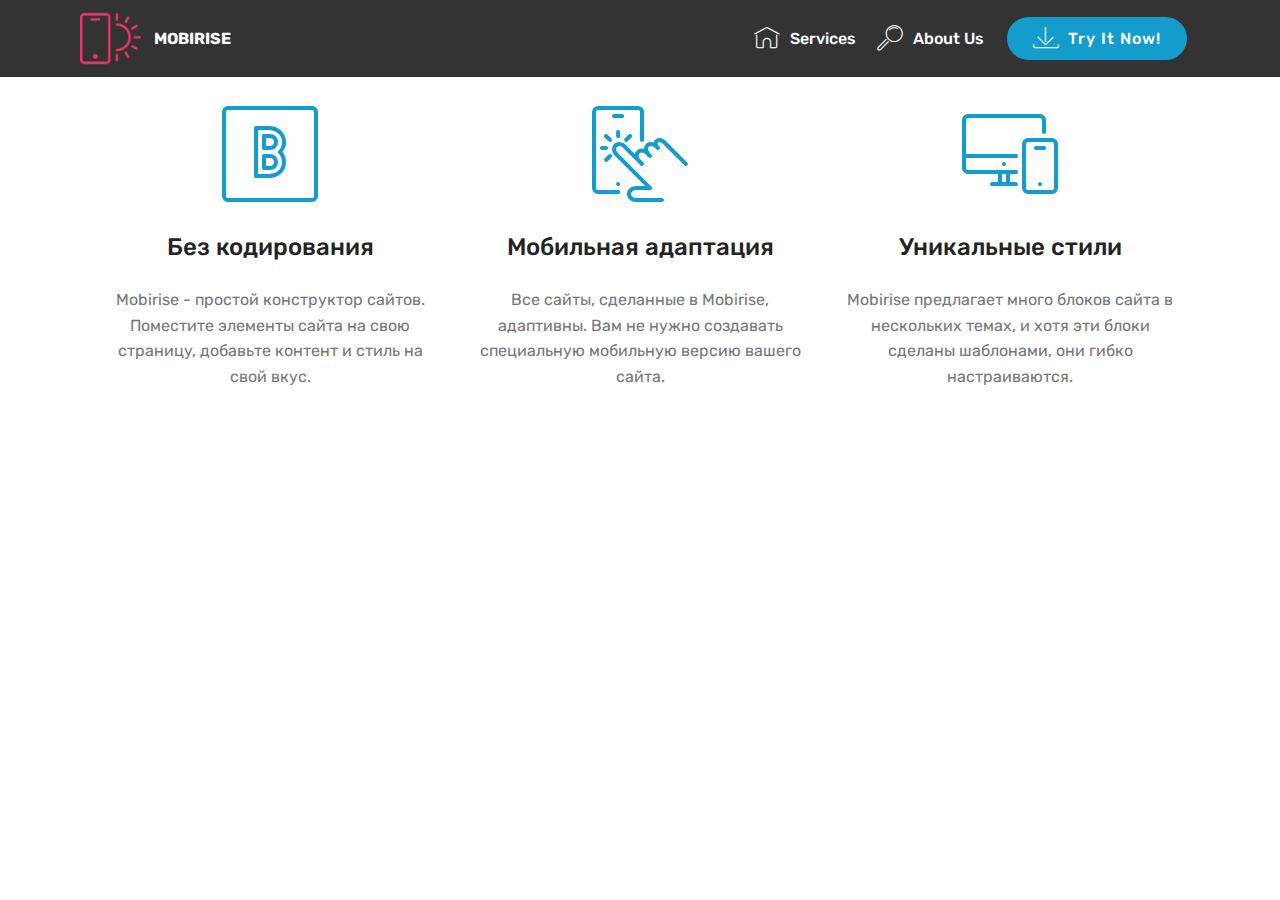
<file: page1.html>
<!DOCTYPE html>
<html  >
<head>
  <!-- Site made with Mobirise Website Builder v4.12.3, https://mobirise.com -->
  <meta charset="UTF-8">
  <meta http-equiv="X-UA-Compatible" content="IE=edge">
  <meta name="generator" content="Mobirise v4.12.3, mobirise.com">
  <meta name="viewport" content="width=device-width, initial-scale=1, minimum-scale=1">
  <link rel="shortcut icon" href="assets/images/logo2.png" type="image/x-icon">
  <meta name="description" content="Web Page Builder Description">
  
  
  <title>Page 1</title>
  <link rel="stylesheet" href="assets/web/assets/mobirise-icons/mobirise-icons.css">
  <link rel="stylesheet" href="assets/bootstrap/css/bootstrap.min.css">
  <link rel="stylesheet" href="assets/bootstrap/css/bootstrap-grid.min.css">
  <link rel="stylesheet" href="assets/bootstrap/css/bootstrap-reboot.min.css">
  <link rel="stylesheet" href="assets/tether/tether.min.css">
  <link rel="stylesheet" href="assets/dropdown/css/style.css">
  <link rel="stylesheet" href="assets/theme/css/style.css">
  <link rel="preload" as="style" href="assets/mobirise/css/mbr-additional.css"><link rel="stylesheet" href="assets/mobirise/css/mbr-additional.css" type="text/css">
  
  
  
</head>
<body>
  <section class="menu cid-qTkzRZLJNu" once="menu" id="menu1-3">

    

    <nav class="navbar navbar-expand beta-menu navbar-dropdown align-items-center navbar-fixed-top navbar-toggleable-sm">
        <button class="navbar-toggler navbar-toggler-right" type="button" data-toggle="collapse" data-target="#navbarSupportedContent" aria-controls="navbarSupportedContent" aria-expanded="false" aria-label="Toggle navigation">
            <div class="hamburger">
                <span></span>
                <span></span>
                <span></span>
                <span></span>
            </div>
        </button>
        <div class="menu-logo">
            <div class="navbar-brand">
                <span class="navbar-logo">
                    <a href="https://mobirise.com">
                         <img src="assets/images/logo2.png" alt="Mobirise" style="height: 3.8rem;">
                    </a>
                </span>
                <span class="navbar-caption-wrap">
                    <a class="navbar-caption text-white display-4" href="https://mobirise.com">
                        MOBIRISE
                    </a>
                </span>
            </div>
        </div>
        <div class="collapse navbar-collapse" id="navbarSupportedContent">
            <ul class="navbar-nav nav-dropdown" data-app-modern-menu="true">
                <li class="nav-item">
                    <a class="nav-link link text-white display-4" href="https://mobirise.com">
                        <span class="mbri-home mbr-iconfont mbr-iconfont-btn"></span>
                        Services
                    </a>
                </li>
                <li class="nav-item">
                    <a class="nav-link link text-white display-4" href="https://mobirise.com">
                        <span class="mbri-search mbr-iconfont mbr-iconfont-btn"></span>
                        About Us
                    </a>
                </li>
            </ul>
            <div class="navbar-buttons mbr-section-btn">
                <a class="btn btn-sm btn-primary display-4" href="https://mobirise.com">
                    <span class="mbri-save mbr-iconfont mbr-iconfont-btn "></span>
                    Try It Now!
                </a>
            </div>
        </div>
    </nav>
</section>

<section class="engine"><a href="https://mobirise.info/v">free html templates</a></section><section class="features1 cid-rYWwkpeeKq" id="features1-4">
    
    

    
    <div class="container">
        <div class="media-container-row">

            <div class="card p-3 col-12 col-md-6 col-lg-4">
                <div class="card-img pb-3">
                    <span class="mbri-bootstrap mbr-iconfont"></span>
                </div>
                <div class="card-box">
                    <h4 class="card-title py-3 mbr-fonts-style display-5">
                        Без кодирования
                    </h4>
                    <p class="mbr-text mbr-fonts-style display-7">
                        Mobirise - простой конструктор сайтов. Поместите элементы сайта на свою страницу, добавьте контент и стиль на свой вкус.
                    </p>
                </div>
            </div>

            <div class="card p-3 col-12 col-md-6 col-lg-4">
                <div class="card-img pb-3">
                    <span class="mbri-touch mbr-iconfont"></span>
                </div>
                <div class="card-box">
                    <h4 class="card-title py-3 mbr-fonts-style display-5">
                        Мобильная адаптация
                    </h4>
                    <p class="mbr-text mbr-fonts-style display-7">
                        Все сайты, сделанные в Mobirise, адаптивны. Вам не нужно создавать специальную мобильную версию вашего сайта.
                    </p>
                </div>
            </div>

            <div class="card p-3 col-12 col-md-6 col-lg-4">
                <div class="card-img pb-3">
                    <span class="mbri-responsive mbr-iconfont"></span>
                </div>
                <div class="card-box">
                    <h4 class="card-title py-3 mbr-fonts-style display-5">
                        Уникальные стили
                    </h4>
                    <p class="mbr-text mbr-fonts-style display-7">
                        Mobirise предлагает много блоков сайта в нескольких темах, и хотя эти блоки сделаны шаблонами, они гибко настраиваются.
                    </p>
                </div>
            </div>

            

        </div>

    </div>

</section>


  <script src="assets/web/assets/jquery/jquery.min.js"></script>
  <script src="assets/popper/popper.min.js"></script>
  <script src="assets/bootstrap/js/bootstrap.min.js"></script>
  <script src="assets/tether/tether.min.js"></script>
  <script src="assets/smoothscroll/smooth-scroll.js"></script>
  <script src="assets/dropdown/js/nav-dropdown.js"></script>
  <script src="assets/dropdown/js/navbar-dropdown.js"></script>
  <script src="assets/touchswipe/jquery.touch-swipe.min.js"></script>
  <script src="assets/theme/js/script.js"></script>
  
  
</body>
</html>
</file>
<file: assets/web/assets/mobirise-icons/mobirise-icons.css>
@font-face {
  font-family: 'MobiriseIcons';
  src:  url('mobirise-icons.eot?spat4u');
  src:  url('mobirise-icons.eot?spat4u#iefix') format('embedded-opentype'),
    url('mobirise-icons.ttf?spat4u') format('truetype'),
    url('mobirise-icons.woff?spat4u') format('woff'),
    url('mobirise-icons.svg?spat4u#MobiriseIcons') format('svg');
  font-weight: normal;
  font-style: normal;
  font-display: swap;
}

[class^="mbri-"], [class*=" mbri-"] {
  /* use !important to prevent issues with browser extensions that change fonts */
  font-family: MobiriseIcons !important;
  speak: none;
  font-style: normal;
  font-weight: normal;
  font-variant: normal;
  text-transform: none;
  line-height: 1;

  /* Better Font Rendering =========== */
  -webkit-font-smoothing: antialiased;
  -moz-osx-font-smoothing: grayscale;
}

.mbri-add-submenu:before {
  content: "\e900";
}
.mbri-alert:before {
  content: "\e901";
}
.mbri-align-center:before {
  content: "\e902";
}
.mbri-align-justify:before {
  content: "\e903";
}
.mbri-align-left:before {
  content: "\e904";
}
.mbri-align-right:before {
  content: "\e905";
}
.mbri-android:before {
  content: "\e906";
}
.mbri-apple:before {
  content: "\e907";
}
.mbri-arrow-down:before {
  content: "\e908";
}
.mbri-arrow-next:before {
  content: "\e909";
}
.mbri-arrow-prev:before {
  content: "\e90a";
}
.mbri-arrow-up:before {
  content: "\e90b";
}
.mbri-bold:before {
  content: "\e90c";
}
.mbri-bookmark:before {
  content: "\e90d";
}
.mbri-bootstrap:before {
  content: "\e90e";
}
.mbri-briefcase:before {
  content: "\e90f";
}
.mbri-browse:before {
  content: "\e910";
}
.mbri-bulleted-list:before {
  content: "\e911";
}
.mbri-calendar:before {
  content: "\e912";
}
.mbri-camera:before {
  content: "\e913";
}
.mbri-cart-add:before {
  content: "\e914";
}
.mbri-cart-full:before {
  content: "\e915";
}
.mbri-cash:before {
  content: "\e916";
}
.mbri-change-style:before {
  content: "\e917";
}
.mbri-chat:before {
  content: "\e918";
}
.mbri-clock:before {
  content: "\e919";
}
.mbri-close:before {
  content: "\e91a";
}
.mbri-cloud:before {
  content: "\e91b";
}
.mbri-code:before {
  content: "\e91c";
}
.mbri-contact-form:before {
  content: "\e91d";
}
.mbri-credit-card:before {
  content: "\e91e";
}
.mbri-cursor-click:before {
  content: "\e91f";
}
.mbri-cust-feedback:before {
  content: "\e920";
}
.mbri-database:before {
  content: "\e921";
}
.mbri-delivery:before {
  content: "\e922";
}
.mbri-desktop:before {
  content: "\e923";
}
.mbri-devices:before {
  content: "\e924";
}
.mbri-down:before {
  content: "\e925";
}
.mbri-download:before {
  content: "\e989";
}
.mbri-drag-n-drop:before {
  content: "\e927";
}
.mbri-drag-n-drop2:before {
  content: "\e928";
}
.mbri-edit:before {
  content: "\e929";
}
.mbri-edit2:before {
  content: "\e92a";
}
.mbri-error:before {
  content: "\e92b";
}
.mbri-extension:before {
  content: "\e92c";
}
.mbri-features:before {
  content: "\e92d";
}
.mbri-file:before {
  content: "\e92e";
}
.mbri-flag:before {
  content: "\e92f";
}
.mbri-folder:before {
  content: "\e930";
}
.mbri-gift:before {
  content: "\e931";
}
.mbri-github:before {
  content: "\e932";
}
.mbri-globe:before {
  content: "\e933";
}
.mbri-globe-2:before {
  content: "\e934";
}
.mbri-growing-chart:before {
  content: "\e935";
}
.mbri-hearth:before {
  content: "\e936";
}
.mbri-help:before {
  content: "\e937";
}
.mbri-home:before {
  content: "\e938";
}
.mbri-hot-cup:before {
  content: "\e939";
}
.mbri-idea:before {
  content: "\e93a";
}
.mbri-image-gallery:before {
  content: "\e93b";
}
.mbri-image-slider:before {
  content: "\e93c";
}
.mbri-info:before {
  content: "\e93d";
}
.mbri-italic:before {
  content: "\e93e";
}
.mbri-key:before {
  content: "\e93f";
}
.mbri-laptop:before {
  content: "\e940";
}
.mbri-layers:before {
  content: "\e941";
}
.mbri-left-right:before {
  content: "\e942";
}
.mbri-left:before {
  content: "\e943";
}
.mbri-letter:before {
  content: "\e944";
}
.mbri-like:before {
  content: "\e945";
}
.mbri-link:before {
  content: "\e946";
}
.mbri-lock:before {
  content: "\e947";
}
.mbri-login:before {
  content: "\e948";
}
.mbri-logout:before {
  content: "\e949";
}
.mbri-magic-stick:before {
  content: "\e94a";
}
.mbri-map-pin:before {
  content: "\e94b";
}
.mbri-menu:before {
  content: "\e94c";
}
.mbri-mobile:before {
  content: "\e94d";
}
.mbri-mobile2:before {
  content: "\e94e";
}
.mbri-mobirise:before {
  content: "\e94f";
}
.mbri-more-horizontal:before {
  content: "\e950";
}
.mbri-more-vertical:before {
  content: "\e951";
}
.mbri-music:before {
  content: "\e952";
}
.mbri-new-file:before {
  content: "\e953";
}
.mbri-numbered-list:before {
  content: "\e954";
}
.mbri-opened-folder:before {
  content: "\e955";
}
.mbri-pages:before {
  content: "\e956";
}
.mbri-paper-plane:before {
  content: "\e957";
}
.mbri-paperclip:before {
  content: "\e958";
}
.mbri-photo:before {
  content: "\e959";
}
.mbri-photos:before {
  content: "\e95a";
}
.mbri-pin:before {
  content: "\e95b";
}
.mbri-play:before {
  content: "\e95c";
}
.mbri-plus:before {
  content: "\e95d";
}
.mbri-preview:before {
  content: "\e95e";
}
.mbri-print:before {
  content: "\e95f";
}
.mbri-protect:before {
  content: "\e960";
}
.mbri-question:before {
  content: "\e961";
}
.mbri-quote-left:before {
  content: "\e962";
}
.mbri-quote-right:before {
  content: "\e963";
}
.mbri-refresh:before {
  content: "\e964";
}
.mbri-responsive:before {
  content: "\e965";
}
.mbri-right:before {
  content: "\e966";
}
.mbri-rocket:before {
  content: "\e967";
}
.mbri-sad-face:before {
  content: "\e968";
}
.mbri-sale:before {
  content: "\e969";
}
.mbri-save:before {
  content: "\e96a";
}
.mbri-search:before {
  content: "\e96b";
}
.mbri-setting:before {
  content: "\e96c";
}
.mbri-setting2:before {
  content: "\e96d";
}
.mbri-setting3:before {
  content: "\e96e";
}
.mbri-share:before {
  content: "\e96f";
}
.mbri-shopping-bag:before {
  content: "\e970";
}
.mbri-shopping-basket:before {
  content: "\e971";
}
.mbri-shopping-cart:before {
  content: "\e972";
}
.mbri-sites:before {
  content: "\e973";
}
.mbri-smile-face:before {
  content: "\e974";
}
.mbri-speed:before {
  content: "\e975";
}
.mbri-star:before {
  content: "\e976";
}
.mbri-success:before {
  content: "\e977";
}
.mbri-sun:before {
  content: "\e978";
}
.mbri-sun2:before {
  content: "\e979";
}
.mbri-tablet:before {
  content: "\e97a";
}
.mbri-tablet-vertical:before {
  content: "\e97b";
}
.mbri-target:before {
  content: "\e97c";
}
.mbri-timer:before {
  content: "\e97d";
}
.mbri-to-ftp:before {
  content: "\e97e";
}
.mbri-to-local-drive:before {
  content: "\e97f";
}
.mbri-touch-swipe:before {
  content: "\e980";
}
.mbri-touch:before {
  content: "\e981";
}
.mbri-trash:before {
  content: "\e982";
}
.mbri-underline:before {
  content: "\e983";
}
.mbri-unlink:before {
  content: "\e984";
}
.mbri-unlock:before {
  content: "\e985";
}
.mbri-up-down:before {
  content: "\e986";
}
.mbri-up:before {
  content: "\e987";
}
.mbri-update:before {
  content: "\e988";
}
.mbri-upload:before {
 content: "\e926"; 
}
.mbri-user:before {
  content: "\e98a";
}
.mbri-user2:before {
  content: "\e98b";
}
.mbri-users:before {
  content: "\e98c";
}
.mbri-video:before {
  content: "\e98d";
}
.mbri-video-play:before {
  content: "\e98e";
}
.mbri-watch:before {
  content: "\e98f";
}
.mbri-website-theme:before {
  content: "\e990";
}
.mbri-wifi:before {
  content: "\e991";
}
.mbri-windows:before {
  content: "\e992";
}
.mbri-zoom-out:before {
  content: "\e993";
}
.mbri-redo:before {
  content: "\e994";
}
.mbri-undo:before {
  content: "\e995";
}
</file>
<file: assets/dropdown/css/style.css>
.navbar-dropdown {
  left: 0;
  padding: 0;
  position: absolute;
  right: 0;
  top: 0;
  transition: all 0.45s ease;
  z-index: 1030;
  background: #282828; }
  .navbar-dropdown .navbar-logo {
    margin-right: 0.8rem;
    transition: margin 0.3s ease-in-out;
    vertical-align: middle; }
    .navbar-dropdown .navbar-logo img {
      height: 3.125rem;
      transition: all 0.3s ease-in-out; }
    .navbar-dropdown .navbar-logo.mbr-iconfont {
      font-size: 3.125rem;
      line-height: 3.125rem; }
  .navbar-dropdown .navbar-caption {
    font-weight: 700;
    white-space: normal;
    vertical-align: -4px;
    line-height: 3.125rem !important; }
    .navbar-dropdown .navbar-caption, .navbar-dropdown .navbar-caption:hover {
      color: inherit;
      text-decoration: none; }
  .navbar-dropdown .mbr-iconfont + .navbar-caption {
    vertical-align: -1px; }
  .navbar-dropdown.navbar-fixed-top {
    position: fixed; }
  .navbar-dropdown .navbar-brand span {
    vertical-align: -4px; }
  .navbar-dropdown.bg-color.transparent {
    background: none; }
  .navbar-dropdown.navbar-short .navbar-brand {
    padding: 0.625rem 0; }
    .navbar-dropdown.navbar-short .navbar-brand span {
      vertical-align: -1px; }
  .navbar-dropdown.navbar-short .navbar-caption {
    line-height: 2.375rem !important;
    vertical-align: -2px; }
  .navbar-dropdown.navbar-short .navbar-logo {
    margin-right: 0.5rem; }
    .navbar-dropdown.navbar-short .navbar-logo img {
      height: 2.375rem; }
    .navbar-dropdown.navbar-short .navbar-logo.mbr-iconfont {
      font-size: 2.375rem;
      line-height: 2.375rem; }
  .navbar-dropdown.navbar-short .mbr-table-cell {
    height: 3.625rem; }
  .navbar-dropdown .navbar-close {
    left: 0.6875rem;
    position: fixed;
    top: 0.75rem;
    z-index: 1000; }
  .navbar-dropdown .hamburger-icon {
    content: "";
    display: inline-block;
    vertical-align: middle;
    width: 16px;
    -webkit-box-shadow: 0 -6px 0 1px #282828,0 0 0 1px #282828,0 6px 0 1px #282828;
    -moz-box-shadow: 0 -6px 0 1px #282828,0 0 0 1px #282828,0 6px 0 1px #282828;
    box-shadow: 0 -6px 0 1px #282828,0 0 0 1px #282828,0 6px 0 1px #282828; }

.dropdown-menu .dropdown-toggle[data-toggle="dropdown-submenu"]::after {
  border-bottom: 0.35em solid transparent;
  border-left: 0.35em solid;
  border-right: 0;
  border-top: 0.35em solid transparent;
  margin-left: 0.3rem; }

.dropdown-menu .dropdown-item:focus {
  outline: 0; }

.nav-dropdown {
  font-size: 0.75rem;
  font-weight: 500;
  height: auto !important; }
  .nav-dropdown .nav-btn {
    padding-left: 1rem; }
  .nav-dropdown .link {
    margin: .667em 1.667em;
    font-weight: 500;
    padding: 0;
    transition: color .2s ease-in-out; }
    .nav-dropdown .link.dropdown-toggle {
      margin-right: 2.583em; }
      .nav-dropdown .link.dropdown-toggle::after {
        margin-left: .25rem;
        border-top: 0.35em solid;
        border-right: 0.35em solid transparent;
        border-left: 0.35em solid transparent;
        border-bottom: 0; }
      .nav-dropdown .link.dropdown-toggle[aria-expanded="true"] {
        margin: 0;
        padding: 0.667em 3.263em  0.667em 1.667em; }
  .nav-dropdown .link::after,
  .nav-dropdown .dropdown-item::after {
    color: inherit; }
  .nav-dropdown .btn {
    font-size: 0.75rem;
    font-weight: 700;
    letter-spacing: 0;
    margin-bottom: 0;
    padding-left: 1.25rem;
    padding-right: 1.25rem; }
  .nav-dropdown .dropdown-menu {
    border-radius: 0;
    border: 0;
    left: 0;
    margin: 0;
    padding-bottom: 1.25rem;
    padding-top: 1.25rem;
    position: relative; }
  .nav-dropdown .dropdown-submenu {
    margin-left: 0.125rem;
    top: 0; }
  .nav-dropdown .dropdown-item {
    font-weight: 500;
    line-height: 2;
    padding: 0.3846em 4.615em 0.3846em 1.5385em;
    position: relative;
    transition: color .2s ease-in-out, background-color .2s ease-in-out; }
    .nav-dropdown .dropdown-item::after {
      margin-top: -0.3077em;
      position: absolute;
      right: 1.1538em;
      top: 50%; }
    .nav-dropdown .dropdown-item:focus, .nav-dropdown .dropdown-item:hover {
      background: none; }

@media (max-width: 767px) {
  .nav-dropdown.navbar-toggleable-sm {
    bottom: 0;
    display: none;
    left: 0;
    overflow-x: hidden;
    position: fixed;
    top: 0;
    transform: translateX(-100%);
    -ms-transform: translateX(-100%);
    -webkit-transform: translateX(-100%);
    width: 18.75rem;
    z-index: 999; } }
.nav-dropdown.navbar-toggleable-xl {
  bottom: 0;
  display: none;
  left: 0;
  overflow-x: hidden;
  position: fixed;
  top: 0;
  transform: translateX(-100%);
  -ms-transform: translateX(-100%);
  -webkit-transform: translateX(-100%);
  width: 18.75rem;
  z-index: 999; }

.nav-dropdown-sm {
  display: block !important;
  overflow-x: hidden;
  overflow: auto;
  padding-top: 3.875rem; }
  .nav-dropdown-sm::after {
    content: "";
    display: block;
    height: 3rem;
    width: 100%; }
  .nav-dropdown-sm.collapse.in ~ .navbar-close {
    display: block !important; }
  .nav-dropdown-sm.collapsing, .nav-dropdown-sm.collapse.in {
    transform: translateX(0);
    -ms-transform: translateX(0);
    -webkit-transform: translateX(0);
    transition: all 0.25s ease-out;
    -webkit-transition: all 0.25s ease-out;
    background: #282828; }
  .nav-dropdown-sm.collapsing[aria-expanded="false"] {
    transform: translateX(-100%);
    -ms-transform: translateX(-100%);
    -webkit-transform: translateX(-100%); }
  .nav-dropdown-sm .nav-item {
    display: block;
    margin-left: 0 !important;
    padding-left: 0; }
  .nav-dropdown-sm .link,
  .nav-dropdown-sm .dropdown-item {
    border-top: 1px dotted rgba(255, 255, 255, 0.1);
    font-size: 0.8125rem;
    line-height: 1.6;
    margin: 0 !important;
    padding: 0.875rem 2.4rem 0.875rem 1.5625rem !important;
    position: relative;
    white-space: normal; }
    .nav-dropdown-sm .link:focus, .nav-dropdown-sm .link:hover,
    .nav-dropdown-sm .dropdown-item:focus,
    .nav-dropdown-sm .dropdown-item:hover {
      background: rgba(0, 0, 0, 0.2) !important;
      color: #c0a375; }
  .nav-dropdown-sm .nav-btn {
    position: relative;
    padding: 1.5625rem 1.5625rem 0 1.5625rem; }
    .nav-dropdown-sm .nav-btn::before {
      border-top: 1px dotted rgba(255, 255, 255, 0.1);
      content: "";
      left: 0;
      position: absolute;
      top: 0;
      width: 100%; }
    .nav-dropdown-sm .nav-btn + .nav-btn {
      padding-top: 0.625rem; }
      .nav-dropdown-sm .nav-btn + .nav-btn::before {
        display: none; }
  .nav-dropdown-sm .btn {
    padding: 0.625rem 0; }
  .nav-dropdown-sm .dropdown-toggle[data-toggle="dropdown-submenu"]::after {
    margin-left: .25rem;
    border-top: 0.35em solid;
    border-right: 0.35em solid transparent;
    border-left: 0.35em solid transparent;
    border-bottom: 0; }
  .nav-dropdown-sm .dropdown-toggle[data-toggle="dropdown-submenu"][aria-expanded="true"]::after {
    border-top: 0;
    border-right: 0.35em solid transparent;
    border-left: 0.35em solid transparent;
    border-bottom: 0.35em solid; }
  .nav-dropdown-sm .dropdown-menu {
    margin: 0;
    padding: 0;
    position: relative;
    top: 0;
    left: 0;
    width: 100%;
    border: 0;
    float: none;
    border-radius: 0;
    background: none; }
  .nav-dropdown-sm .dropdown-submenu {
    left: 100%;
    margin-left: 0.125rem;
    margin-top: -1.25rem;
    top: 0; }

.navbar-toggleable-sm .nav-dropdown .dropdown-menu {
  position: absolute; }

.navbar-toggleable-sm .nav-dropdown .dropdown-submenu {
  left: 100%;
  margin-left: 0.125rem;
  margin-top: -1.25rem;
  top: 0; }

.navbar-toggleable-sm.opened .nav-dropdown .dropdown-menu {
  position: relative; }

.navbar-toggleable-sm.opened .nav-dropdown .dropdown-submenu {
  left: 0;
  margin-left: 00rem;
  margin-top: 0rem;
  top: 0; }

.is-builder .nav-dropdown.collapsing {
  transition: none !important; }

/*# sourceMappingURL=style.css.map */
</file>
<file: assets/theme/css/style.css>
@charset "UTF-8";
/*!
 * Mobirise v4 theme (https://mobirise.com/)
 * Copyright 2017 Mobirise
 */
section {
  background-color: #eeeeee;
}

body {
  font-style: normal;
  line-height: 1.5;
}

section,
.container,
.container-fluid {
  position: relative;
  word-wrap: break-word;
}

a.mbr-iconfont:hover {
  text-decoration: none;
}

.article .lead p,
.article .lead ul,
.article .lead ol,
.article .lead pre,
.article .lead blockquote {
  margin-bottom: 0;
}

ul,
ol,
pre,
blockquote {
  margin-bottom: 2.3125rem;
}

pre {
  background: #f4f4f4;
  padding: 10px 24px;
  white-space: pre-wrap;
}

.inactive {
  -webkit-user-select: none;
  -moz-user-select: none;
  -ms-user-select: none;
  user-select: none;
  pointer-events: none;
  -webkit-user-drag: none;
  user-drag: none;
}

.mbr-section__comments .row {
  justify-content: center;
  -webkit-justify-content: center;
}

a {
  font-style: normal;
  font-weight: 400;
  cursor: pointer;
}
a, a:hover {
  text-decoration: none;
}

figure {
  margin-bottom: 0;
}

body {
  color: #232323;
}

h1,
h2,
h3,
h4,
h5,
h6,
.h1,
.h2,
.h3,
.h4,
.h5,
.h6,
.display-1,
.display-2,
.display-3,
.display-4 {
  line-height: 1;
  word-break: break-word;
  word-wrap: break-word;
}

.mbr-section-title {
  font-style: normal;
  line-height: 1.2;
}

.mbr-section-subtitle {
  line-height: 1.3;
}

.mbr-text {
  font-style: normal;
  line-height: 1.6;
}

b,
strong {
  font-weight: bold;
}

blockquote {
  padding: 10px 0 10px 20px;
  position: relative;
  border-left: 2px solid;
  border-color: #ff3366;
}

input:-webkit-autofill, input:-webkit-autofill:hover, input:-webkit-autofill:focus, input:-webkit-autofill:active {
  transition-delay: 9999s;
  transition-property: background-color, color;
}

textarea[type=hidden] {
  display: none;
}

body {
  position: relative;
}

section {
  background-position: 50% 50%;
  background-repeat: no-repeat;
  background-size: cover;
}
section .mbr-background-video,
section .mbr-background-video-preview {
  position: absolute;
  bottom: 0;
  left: 0;
  right: 0;
  top: 0;
}

.hidden {
  visibility: hidden;
}

.mbr-z-index20 {
  z-index: 20;
}

/*! Base colors */
.mbr-white {
  color: #ffffff;
}

.mbr-black {
  color: #000000;
}

.mbr-bg-white {
  background-color: #ffffff;
}

.mbr-bg-black {
  background-color: #000000;
}

/*! Text-aligns */
.align-left {
  text-align: left;
}

.align-center {
  text-align: center;
}

.align-right {
  text-align: right;
}

@media (max-width: 767px) {
  .align-left,
.align-center,
.align-right,
.mbr-section-btn,
.mbr-section-title {
    text-align: center;
  }
}
/*! Font-weight  */
.mbr-light {
  font-weight: 300;
}

.mbr-regular {
  font-weight: 400;
}

.mbr-semibold {
  font-weight: 500;
}

.mbr-bold {
  font-weight: 700;
}

/*! Media  */
.media-size-item {
  -webkit-flex: 1 1 auto;
  -moz-flex: 1 1 auto;
  -ms-flex: 1 1 auto;
  -o-flex: 1 1 auto;
  flex: 1 1 auto;
}

.media-content {
  -webkit-flex-basis: 100%;
  flex-basis: 100%;
}

.media-container-row {
  display: -ms-flexbox;
  display: -webkit-flex;
  display: flex;
  -webkit-flex-direction: row;
  -ms-flex-direction: row;
  flex-direction: row;
  -webkit-flex-wrap: wrap;
  -ms-flex-wrap: wrap;
  flex-wrap: wrap;
  -webkit-justify-content: center;
  -ms-flex-pack: center;
  justify-content: center;
  -webkit-align-content: center;
  -ms-flex-line-pack: center;
  align-content: center;
  -webkit-align-items: start;
  -ms-flex-align: start;
  align-items: start;
}
.media-container-row .media-size-item {
  width: 400px;
}

.media-container-column {
  display: -ms-flexbox;
  display: -webkit-flex;
  display: flex;
  -webkit-flex-direction: column;
  -ms-flex-direction: column;
  flex-direction: column;
  -webkit-flex-wrap: wrap;
  -ms-flex-wrap: wrap;
  flex-wrap: wrap;
  -webkit-justify-content: center;
  -ms-flex-pack: center;
  justify-content: center;
  -webkit-align-content: center;
  -ms-flex-line-pack: center;
  align-content: center;
  -webkit-align-items: stretch;
  -ms-flex-align: stretch;
  align-items: stretch;
}
.media-container-column > * {
  width: 100%;
}

@media (min-width: 992px) {
  .media-container-row {
    -webkit-flex-wrap: nowrap;
    -ms-flex-wrap: nowrap;
    flex-wrap: nowrap;
  }
}
figure {
  overflow: hidden;
}

figure[mbr-media-size] {
  transition: width 0.1s;
}

.mbr-figure img,
.mbr-figure iframe {
  display: block;
  width: 100%;
}

.card {
  background-color: transparent;
  border: none;
}

.card-box {
  width: 100%;
}

.card-img {
  text-align: center;
  flex-shrink: 0;
  -webkit-flex-shrink: 0;
}

.media {
  max-width: 100%;
  margin: 0 auto;
}

.mbr-figure {
  -ms-flex-item-align: center;
  -ms-grid-row-align: center;
  -webkit-align-self: center;
  align-self: center;
}

.media-container > div {
  max-width: 100%;
}

.mbr-figure img,
.card-img img {
  width: 100%;
}

@media (max-width: 991px) {
  .media-size-item {
    width: auto !important;
  }

  .media {
    width: auto;
  }

  .mbr-figure {
    width: 100% !important;
  }
}
/*! Buttons */
.btn {
  font-weight: 500;
  border-width: 2px;
  font-style: normal;
  letter-spacing: 1px;
  margin: 0.4rem 0.8rem;
  white-space: normal;
  -webkit-transition: all 0.3s ease-in-out;
  -moz-transition: all 0.3s ease-in-out;
  transition: all 0.3s ease-in-out;
  display: inline-flex;
  align-items: center;
  justify-content: center;
  word-break: break-word;
  -webkit-align-items: center;
  -webkit-justify-content: center;
  display: -webkit-inline-flex;
}

.btn-sm {
  font-weight: 500;
  letter-spacing: 1px;
  -webkit-transition: all 0.3s ease-in-out;
  -moz-transition: all 0.3s ease-in-out;
  transition: all 0.3s ease-in-out;
}

.btn-md {
  font-weight: 500;
  letter-spacing: 1px;
  margin: 0.4rem 0.8rem !important;
  -webkit-transition: all 0.3s ease-in-out;
  -moz-transition: all 0.3s ease-in-out;
  transition: all 0.3s ease-in-out;
}

.btn-lg {
  font-weight: 500;
  letter-spacing: 1px;
  margin: 0.4rem 0.8rem !important;
  -webkit-transition: all 0.3s ease-in-out;
  -moz-transition: all 0.3s ease-in-out;
  transition: all 0.3s ease-in-out;
}

.mbr-section-btn {
  margin-left: -0.25rem;
  margin-right: -0.25rem;
  font-size: 0;
}

nav .mbr-section-btn {
  margin-left: 0rem;
  margin-right: 0rem;
}

.btn-form {
  border-radius: 0;
}
.btn-form:hover {
  cursor: pointer;
}

/*! Btn icon margin */
.btn .mbr-iconfont,
.btn.btn-sm .mbr-iconfont {
  cursor: pointer;
  margin-right: 0.5rem;
}

.btn.btn-md .mbr-iconfont,
.btn.btn-md .mbr-iconfont {
  margin-right: 0.8rem;
}

.mbr-regular {
  font-weight: 400;
}

.mbr-semibold {
  font-weight: 500;
}

.mbr-bold {
  font-weight: 700;
}

[type=submit] {
  -webkit-appearance: none;
}

/*! Full-screen */
.mbr-fullscreen .mbr-overlay {
  min-height: 100vh;
}

.mbr-fullscreen {
  display: flex;
  display: -webkit-flex;
  display: -moz-flex;
  display: -ms-flex;
  display: -o-flex;
  align-items: center;
  -webkit-align-items: center;
  min-height: 100vh;
  padding-top: 3rem;
  padding-bottom: 3rem;
}

/*! Map */
.map {
  height: 25rem;
  position: relative;
}
.map iframe {
  width: 100%;
  height: 100%;
}

.mbr-overlay {
  background-color: #000;
  bottom: 0;
  left: 0;
  opacity: 0.5;
  position: absolute;
  right: 0;
  top: 0;
  z-index: 0;
  pointer-events: none;
}

/* Form */
blockquote {
  font-style: italic;
  padding: 10px 0 10px 20px;
  font-size: 1.09rem;
  position: relative;
  border-width: 3px;
}

.form-control {
  background-color: #f5f5f5;
  box-shadow: none;
  color: #565656;
  line-height: 1.43;
  min-height: 3.5em;
  padding: 1.07em 0.5em;
}
.form-control, .form-control:focus {
  border: 1px solid #e8e8e8;
}
.form-active .form-control:invalid {
  border-color: red;
}

.form-control-label {
  position: relative;
  cursor: pointer;
  margin-bottom: 0.357em;
  padding: 0;
}

.alert {
  color: #ffffff;
  border-radius: 0;
  border: 0;
  font-size: 0.875rem;
  line-height: 1.5;
  margin-bottom: 1.875rem;
  padding: 1.25rem;
  position: relative;
}
.alert.alert-form::after {
  background-color: inherit;
  bottom: -7px;
  content: "";
  display: block;
  height: 14px;
  left: 50%;
  margin-left: -7px;
  position: absolute;
  transform: rotate(45deg);
  width: 14px;
  -webkit-transform: rotate(45deg);
}

.form-asterisk {
  font-family: initial;
  position: absolute;
  top: -2px;
  font-weight: normal;
}

/*! Scroll to top arrow */
#scrollToTop a i:before {
  content: "";
  position: absolute;
  height: 40%;
  top: 25%;
  background: #fff;
  width: 2px;
  left: calc(50% - 1px);
}
#scrollToTop a i:after {
  content: "";
  position: absolute;
  display: block;
  border-top: 2px solid #fff;
  border-right: 2px solid #fff;
  width: 40%;
  height: 40%;
  left: 30%;
  bottom: 30%;
  transform: rotate(135deg);
  -webkit-transform: rotate(135deg);
}

.mbr-arrow-up {
  bottom: 25px;
  right: 90px;
  position: fixed;
  text-align: right;
  z-index: 5000;
  color: #ffffff;
  font-size: 32px;
  transform: rotate(180deg);
  -webkit-transform: rotate(180deg);
}

.mbr-arrow-up a {
  background: rgba(0, 0, 0, 0.2);
  border-radius: 3px;
  color: #fff;
  display: inline-block;
  height: 60px;
  width: 60px;
  outline-style: none !important;
  position: relative;
  text-decoration: none;
  transition: all 0.3s ease-in-out;
  cursor: pointer;
  text-align: center;
}
.mbr-arrow-up a:hover {
  background-color: rgba(0, 0, 0, 0.4);
}
.mbr-arrow-up a i {
  line-height: 60px;
}

.mbr-arrow-up-icon {
  display: block;
  color: #fff;
}

.mbr-arrow-up-icon::before {
  content: "›";
  display: inline-block;
  font-family: serif;
  font-size: 32px;
  line-height: 1;
  font-style: normal;
  position: relative;
  top: 6px;
  left: -4px;
  -webkit-transform: rotate(-90deg);
  transform: rotate(-90deg);
}

/*! Arrow Down */
.mbr-arrow {
  position: absolute;
  bottom: 45px;
  left: 50%;
  width: 60px;
  height: 60px;
  cursor: pointer;
  background-color: rgba(80, 80, 80, 0.5);
  border-radius: 50%;
  -webkit-transform: translateX(-50%);
  transform: translateX(-50%);
}
.mbr-arrow > a {
  display: inline-block;
  text-decoration: none;
  outline-style: none;
  -webkit-animation: arrowdown 1.7s ease-in-out infinite;
  animation: arrowdown 1.7s ease-in-out infinite;
}
.mbr-arrow > a > i {
  position: absolute;
  top: -2px;
  left: 15px;
  font-size: 2rem;
}

@keyframes arrowdown {
  0% {
    transform: translateY(0px);
    -webkit-transform: translateY(0px);
  }
  50% {
    transform: translateY(-5px);
    -webkit-transform: translateY(-5px);
  }
  100% {
    transform: translateY(0px);
    -webkit-transform: translateY(0px);
  }
}
@-webkit-keyframes arrowdown {
  0% {
    transform: translateY(0px);
    -webkit-transform: translateY(0px);
  }
  50% {
    transform: translateY(-5px);
    -webkit-transform: translateY(-5px);
  }
  100% {
    transform: translateY(0px);
    -webkit-transform: translateY(0px);
  }
}
@media (max-width: 500px) {
  .mbr-arrow-up {
    left: 50%;
    right: auto;
    transform: translateX(-50%) rotate(180deg);
    -webkit-transform: translateX(-50%) rotate(180deg);
  }
}
/*Gradients animation*/
@keyframes gradient-animation {
  from {
    background-position: 0% 100%;
    animation-timing-function: ease-in-out;
  }
  to {
    background-position: 100% 0%;
    animation-timing-function: ease-in-out;
  }
}
@-webkit-keyframes gradient-animation {
  from {
    background-position: 0% 100%;
    animation-timing-function: ease-in-out;
  }
  to {
    background-position: 100% 0%;
    animation-timing-function: ease-in-out;
  }
}
.bg-gradient {
  background-size: 200% 200%;
  animation: gradient-animation 5s infinite alternate;
  -webkit-animation: gradient-animation 5s infinite alternate;
}

.menu .navbar-brand {
  display: -webkit-flex;
}
.menu .navbar-brand span {
  display: flex;
  display: -webkit-flex;
}
.menu .navbar-brand .navbar-caption-wrap {
  display: -webkit-flex;
}
.menu .navbar-brand .navbar-logo img {
  display: -webkit-flex;
}
@media (min-width: 768px) and (max-width: 1023px) {
  .menu .navbar-toggleable-sm .navbar-nav {
    display: -webkit-box;
    display: -webkit-flex;
    display: -ms-flexbox;
  }
}
@media (max-width: 1023px) {
  .menu .navbar-collapse {
    max-height: 93.5vh;
  }
  .menu .navbar-collapse.show {
    overflow: auto;
  }
}
@media (min-width: 1024px) {
  .menu .navbar-nav.nav-dropdown {
    display: -webkit-flex;
  }
  .menu .navbar-toggleable-sm .navbar-collapse {
    display: -webkit-flex !important;
  }
  .menu .collapsed .navbar-collapse {
    max-height: 93.5vh;
  }
  .menu .collapsed .navbar-collapse.show {
    overflow: auto;
  }
}
@media (max-width: 767px) {
  .menu .navbar-collapse {
    max-height: 80vh;
  }
}

/* Others*/
.note-check a[data-value=Rubik] {
  font-style: normal;
}

.mbr-arrow a {
  color: #ffffff;
}

@media (max-width: 767px) {
  .mbr-arrow {
    display: none;
  }
}
.navbar {
  display: -webkit-flex;
  -webkit-flex-wrap: wrap;
  -webkit-align-items: center;
  -webkit-justify-content: space-between;
}

.navbar-collapse {
  -webkit-flex-basis: 100%;
  -webkit-flex-grow: 1;
  -webkit-align-items: center;
}

.nav-dropdown .link {
  padding: 0.667em 1.667em !important;
  margin: 0 !important;
}

.nav {
  display: -webkit-flex;
  -webkit-flex-wrap: wrap;
}

.row {
  display: -webkit-flex;
  -webkit-flex-wrap: wrap;
}

.justify-content-center {
  -webkit-justify-content: center;
}

.form-inline {
  display: -webkit-flex;
  -webkit-flex-flow: row wrap;
  -webkit-align-items: center;
}

.card-wrapper {
  -webkit-flex: 1;
}

.carousel-control {
  z-index: 10;
  display: -webkit-flex;
  -webkit-align-items: center;
  -webkit-justify-content: center;
}

.carousel-controls {
  display: -webkit-flex;
}

.media {
  display: -webkit-flex;
}

.form-group:focus {
  outline: none;
}

.jq-selectbox__select {
  padding: 1.07em 0.5em;
  position: absolute;
  top: 0;
  left: 0;
  width: 100%;
}

.jq-selectbox__dropdown {
  position: absolute;
  top: 100%;
  left: 0 !important;
  width: 100% !important;
}

.jq-selectbox__trigger-arrow {
  transform: translateY(-50%);
}

.jq-selectbox li {
  padding: 1.07em 0.5em;
}

input[type=range] {
  padding-left: 0 !important;
  padding-right: 0 !important;
}

.modal-dialog,
.modal-content {
  height: 100%;
}

.modal-dialog .carousel-inner {
  height: calc(100vh - 1.75rem);
}
@media (max-width: 575px) {
  .modal-dialog .carousel-inner {
    height: calc(100vh - 1rem);
  }
}

.carousel-item {
  text-align: center;
}

.carousel-item img {
  margin: auto;
}

.navbar-toggler {
  -webkit-align-self: flex-start;
  -ms-flex-item-align: start;
  align-self: flex-start;
  padding: 0.25rem 0.75rem;
  font-size: 1.25rem;
  line-height: 1;
  background: transparent;
  border: 1px solid transparent;
  -webkit-border-radius: 0.25rem;
  border-radius: 0.25rem;
}

.navbar-toggler:focus,
.navbar-toggler:hover {
  text-decoration: none;
}

.navbar-toggler-icon {
  display: inline-block;
  width: 1.5em;
  height: 1.5em;
  vertical-align: middle;
  content: "";
  background: no-repeat center center;
  -webkit-background-size: 100% 100%;
  -o-background-size: 100% 100%;
  background-size: 100% 100%;
}

.navbar-toggler-left {
  position: absolute;
  left: 1rem;
}

.navbar-toggler-right {
  position: absolute;
  right: 1rem;
}

@media (max-width: 575px) {
  .navbar-toggleable .navbar-nav .dropdown-menu {
    position: static;
    float: none;
  }

  .navbar-toggleable > .container {
    padding-right: 0;
    padding-left: 0;
  }
}
@media (min-width: 576px) {
  .navbar-toggleable {
    -webkit-box-orient: horizontal;
    -webkit-box-direction: normal;
    -webkit-flex-direction: row;
    -ms-flex-direction: row;
    flex-direction: row;
    -webkit-flex-wrap: nowrap;
    -ms-flex-wrap: nowrap;
    flex-wrap: nowrap;
    -webkit-box-align: center;
    -webkit-align-items: center;
    -ms-flex-align: center;
    align-items: center;
  }

  .navbar-toggleable .navbar-nav {
    -webkit-box-orient: horizontal;
    -webkit-box-direction: normal;
    -webkit-flex-direction: row;
    -ms-flex-direction: row;
    flex-direction: row;
  }

  .navbar-toggleable .navbar-nav .nav-link {
    padding-right: 0.5rem;
    padding-left: 0.5rem;
  }

  .navbar-toggleable > .container {
    display: -webkit-box;
    display: -webkit-flex;
    display: -ms-flexbox;
    display: flex;
    -webkit-flex-wrap: nowrap;
    -ms-flex-wrap: nowrap;
    flex-wrap: nowrap;
    -webkit-box-align: center;
    -webkit-align-items: center;
    -ms-flex-align: center;
    align-items: center;
  }

  .navbar-toggleable .navbar-collapse {
    display: -webkit-box !important;
    display: -webkit-flex !important;
    display: -ms-flexbox !important;
    display: flex !important;
    width: 100%;
  }

  .navbar-toggleable .navbar-toggler {
    display: none;
  }
}
@media (max-width: 767px) {
  .navbar-toggleable-sm .navbar-nav .dropdown-menu {
    position: static;
    float: none;
  }

  .navbar-toggleable-sm > .container {
    padding-right: 0;
    padding-left: 0;
  }
}
@media (min-width: 768px) {
  .navbar-toggleable-sm {
    -webkit-box-orient: horizontal;
    -webkit-box-direction: normal;
    -webkit-flex-direction: row;
    -ms-flex-direction: row;
    flex-direction: row;
    -webkit-flex-wrap: nowrap;
    -ms-flex-wrap: nowrap;
    flex-wrap: nowrap;
    -webkit-box-align: center;
    -webkit-align-items: center;
    -ms-flex-align: center;
    align-items: center;
  }

  .navbar-toggleable-sm .navbar-nav {
    -webkit-box-orient: horizontal;
    -webkit-box-direction: normal;
    -webkit-flex-direction: row;
    -ms-flex-direction: row;
    flex-direction: row;
  }

  .navbar-toggleable-sm .navbar-nav .nav-link {
    padding-right: 0.5rem;
    padding-left: 0.5rem;
  }

  .navbar-toggleable-sm > .container {
    display: -webkit-box;
    display: -webkit-flex;
    display: -ms-flexbox;
    display: flex;
    -webkit-flex-wrap: nowrap;
    -ms-flex-wrap: nowrap;
    flex-wrap: nowrap;
    -webkit-box-align: center;
    -webkit-align-items: center;
    -ms-flex-align: center;
    align-items: center;
  }

  .navbar-toggleable-sm .navbar-collapse {
    display: none;
    width: 100%;
  }

  .navbar-toggleable-sm .navbar-toggler {
    display: none;
  }
}
@media (max-width: 1023px) {
  .navbar-toggleable-md .navbar-nav .dropdown-menu {
    position: static;
    float: none;
  }

  .navbar-toggleable-md > .container {
    padding-right: 0;
    padding-left: 0;
  }
}
@media (min-width: 1024px) {
  .navbar-toggleable-md {
    -webkit-box-orient: horizontal;
    -webkit-box-direction: normal;
    -webkit-flex-direction: row;
    -ms-flex-direction: row;
    flex-direction: row;
    -webkit-flex-wrap: nowrap;
    -ms-flex-wrap: nowrap;
    flex-wrap: nowrap;
    -webkit-box-align: center;
    -webkit-align-items: center;
    -ms-flex-align: center;
    align-items: center;
  }

  .navbar-toggleable-md .navbar-nav {
    -webkit-box-orient: horizontal;
    -webkit-box-direction: normal;
    -webkit-flex-direction: row;
    -ms-flex-direction: row;
    flex-direction: row;
  }

  .navbar-toggleable-md .navbar-nav .nav-link {
    padding-right: 0.5rem;
    padding-left: 0.5rem;
  }

  .navbar-toggleable-md > .container {
    display: -webkit-box;
    display: -webkit-flex;
    display: -ms-flexbox;
    display: flex;
    -webkit-flex-wrap: nowrap;
    -ms-flex-wrap: nowrap;
    flex-wrap: nowrap;
    -webkit-box-align: center;
    -webkit-align-items: center;
    -ms-flex-align: center;
    align-items: center;
  }

  .navbar-toggleable-md .navbar-collapse {
    display: -webkit-box !important;
    display: -webkit-flex !important;
    display: -ms-flexbox !important;
    display: flex !important;
    width: 100%;
  }

  .navbar-toggleable-md .navbar-toggler {
    display: none;
  }
}
@media (max-width: 1199px) {
  .navbar-toggleable-lg .navbar-nav .dropdown-menu {
    position: static;
    float: none;
  }

  .navbar-toggleable-lg > .container {
    padding-right: 0;
    padding-left: 0;
  }
}
@media (min-width: 1200px) {
  .navbar-toggleable-lg {
    -webkit-box-orient: horizontal;
    -webkit-box-direction: normal;
    -webkit-flex-direction: row;
    -ms-flex-direction: row;
    flex-direction: row;
    -webkit-flex-wrap: nowrap;
    -ms-flex-wrap: nowrap;
    flex-wrap: nowrap;
    -webkit-box-align: center;
    -webkit-align-items: center;
    -ms-flex-align: center;
    align-items: center;
  }

  .navbar-toggleable-lg .navbar-nav {
    -webkit-box-orient: horizontal;
    -webkit-box-direction: normal;
    -webkit-flex-direction: row;
    -ms-flex-direction: row;
    flex-direction: row;
  }

  .navbar-toggleable-lg .navbar-nav .nav-link {
    padding-right: 0.5rem;
    padding-left: 0.5rem;
  }

  .navbar-toggleable-lg > .container {
    display: -webkit-box;
    display: -webkit-flex;
    display: -ms-flexbox;
    display: flex;
    -webkit-flex-wrap: nowrap;
    -ms-flex-wrap: nowrap;
    flex-wrap: nowrap;
    -webkit-box-align: center;
    -webkit-align-items: center;
    -ms-flex-align: center;
    align-items: center;
  }

  .navbar-toggleable-lg .navbar-collapse {
    display: -webkit-box !important;
    display: -webkit-flex !important;
    display: -ms-flexbox !important;
    display: flex !important;
    width: 100%;
  }

  .navbar-toggleable-lg .navbar-toggler {
    display: none;
  }
}
.navbar-toggleable-xl {
  -webkit-box-orient: horizontal;
  -webkit-box-direction: normal;
  -webkit-flex-direction: row;
  -ms-flex-direction: row;
  flex-direction: row;
  -webkit-flex-wrap: nowrap;
  -ms-flex-wrap: nowrap;
  flex-wrap: nowrap;
  -webkit-box-align: center;
  -webkit-align-items: center;
  -ms-flex-align: center;
  align-items: center;
}

.navbar-toggleable-xl .navbar-nav .dropdown-menu {
  position: static;
  float: none;
}

.navbar-toggleable-xl > .container {
  padding-right: 0;
  padding-left: 0;
}

.navbar-toggleable-xl .navbar-nav {
  -webkit-box-orient: horizontal;
  -webkit-box-direction: normal;
  -webkit-flex-direction: row;
  -ms-flex-direction: row;
  flex-direction: row;
}

.navbar-toggleable-xl .navbar-nav .nav-link {
  padding-right: 0.5rem;
  padding-left: 0.5rem;
}

.navbar-toggleable-xl > .container {
  display: -webkit-box;
  display: -webkit-flex;
  display: -ms-flexbox;
  display: flex;
  -webkit-flex-wrap: nowrap;
  -ms-flex-wrap: nowrap;
  flex-wrap: nowrap;
  -webkit-box-align: center;
  -webkit-align-items: center;
  -ms-flex-align: center;
  align-items: center;
}

.navbar-toggleable-xl .navbar-collapse {
  display: -webkit-box !important;
  display: -webkit-flex !important;
  display: -ms-flexbox !important;
  display: flex !important;
  width: 100%;
}

.navbar-toggleable-xl .navbar-toggler {
  display: none;
}

.card-img {
  width: auto;
}

.menu .navbar.collapsed:not(.beta-menu) {
  flex-direction: column;
  -webkit-flex-direction: column;
}

.carousel-item.active,
.carousel-item-next,
.carousel-item-prev {
  display: -webkit-box;
  display: -webkit-flex;
  display: -ms-flexbox;
  display: flex;
}

.note-air-layout .dropup .dropdown-menu,
.note-air-layout .navbar-fixed-bottom .dropdown .dropdown-menu {
  bottom: initial !important;
}

html,
body {
  height: auto;
  min-height: 100vh;
}

.dropup .dropdown-toggle::after {
  display: none;
}.engine {
	position: absolute;
	text-indent: -2400px;
	text-align: center;
	padding: 0;
	top: 0;
	left: -2400px;
}
</file>
<file: assets/mobirise/css/mbr-additional.css>
@import url(https://fonts.googleapis.com/css?family=Rubik:300,300i,400,400i,500,500i,700,700i,900,900i&display=swap);





body {
  font-family: Rubik;
}
.display-1 {
  font-family: 'Rubik', sans-serif;
  font-size: 4.25rem;
  font-display: swap;
}
.display-1 > .mbr-iconfont {
  font-size: 6.8rem;
}
.display-2 {
  font-family: 'Rubik', sans-serif;
  font-size: 3rem;
  font-display: swap;
}
.display-2 > .mbr-iconfont {
  font-size: 4.8rem;
}
.display-4 {
  font-family: 'Rubik', sans-serif;
  font-size: 1rem;
  font-display: swap;
}
.display-4 > .mbr-iconfont {
  font-size: 1.6rem;
}
.display-5 {
  font-family: 'Rubik', sans-serif;
  font-size: 1.5rem;
  font-display: swap;
}
.display-5 > .mbr-iconfont {
  font-size: 2.4rem;
}
.display-7 {
  font-family: 'Rubik', sans-serif;
  font-size: 1rem;
  font-display: swap;
}
.display-7 > .mbr-iconfont {
  font-size: 1.6rem;
}
/* ---- Fluid typography for mobile devices ---- */
/* 1.4 - font scale ratio ( bootstrap == 1.42857 ) */
/* 100vw - current viewport width */
/* (48 - 20)  48 == 48rem == 768px, 20 == 20rem == 320px(minimal supported viewport) */
/* 0.65 - min scale variable, may vary */
@media (max-width: 768px) {
  .display-1 {
    font-size: 3.4rem;
    font-size: calc( 2.1374999999999997rem + (4.25 - 2.1374999999999997) * ((100vw - 20rem) / (48 - 20)));
    line-height: calc( 1.4 * (2.1374999999999997rem + (4.25 - 2.1374999999999997) * ((100vw - 20rem) / (48 - 20))));
  }
  .display-2 {
    font-size: 2.4rem;
    font-size: calc( 1.7rem + (3 - 1.7) * ((100vw - 20rem) / (48 - 20)));
    line-height: calc( 1.4 * (1.7rem + (3 - 1.7) * ((100vw - 20rem) / (48 - 20))));
  }
  .display-4 {
    font-size: 0.8rem;
    font-size: calc( 1rem + (1 - 1) * ((100vw - 20rem) / (48 - 20)));
    line-height: calc( 1.4 * (1rem + (1 - 1) * ((100vw - 20rem) / (48 - 20))));
  }
  .display-5 {
    font-size: 1.2rem;
    font-size: calc( 1.175rem + (1.5 - 1.175) * ((100vw - 20rem) / (48 - 20)));
    line-height: calc( 1.4 * (1.175rem + (1.5 - 1.175) * ((100vw - 20rem) / (48 - 20))));
  }
}
/* Buttons */
.btn {
  padding: 1rem 3rem;
  border-radius: 3px;
}
.btn-sm {
  padding: 0.6rem 1.5rem;
  border-radius: 3px;
}
.btn-md {
  padding: 1rem 3rem;
  border-radius: 3px;
}
.btn-lg {
  padding: 1.2rem 3.2rem;
  border-radius: 3px;
}
.bg-primary {
  background-color: #149dcc !important;
}
.bg-success {
  background-color: #f7ed4a !important;
}
.bg-info {
  background-color: #82786e !important;
}
.bg-warning {
  background-color: #879a9f !important;
}
.bg-danger {
  background-color: #b1a374 !important;
}
.btn-primary,
.btn-primary:active {
  background-color: #149dcc !important;
  border-color: #149dcc !important;
  color: #ffffff !important;
}
.btn-primary:hover,
.btn-primary:focus,
.btn-primary.focus,
.btn-primary.active {
  color: #ffffff !important;
  background-color: #0d6786 !important;
  border-color: #0d6786 !important;
}
.btn-primary.disabled,
.btn-primary:disabled {
  color: #ffffff !important;
  background-color: #0d6786 !important;
  border-color: #0d6786 !important;
}
.btn-secondary,
.btn-secondary:active {
  background-color: #ff3366 !important;
  border-color: #ff3366 !important;
  color: #ffffff !important;
}
.btn-secondary:hover,
.btn-secondary:focus,
.btn-secondary.focus,
.btn-secondary.active {
  color: #ffffff !important;
  background-color: #e50039 !important;
  border-color: #e50039 !important;
}
.btn-secondary.disabled,
.btn-secondary:disabled {
  color: #ffffff !important;
  background-color: #e50039 !important;
  border-color: #e50039 !important;
}
.btn-info,
.btn-info:active {
  background-color: #82786e !important;
  border-color: #82786e !important;
  color: #ffffff !important;
}
.btn-info:hover,
.btn-info:focus,
.btn-info.focus,
.btn-info.active {
  color: #ffffff !important;
  background-color: #59524b !important;
  border-color: #59524b !important;
}
.btn-info.disabled,
.btn-info:disabled {
  color: #ffffff !important;
  background-color: #59524b !important;
  border-color: #59524b !important;
}
.btn-success,
.btn-success:active {
  background-color: #f7ed4a !important;
  border-color: #f7ed4a !important;
  color: #3f3c03 !important;
}
.btn-success:hover,
.btn-success:focus,
.btn-success.focus,
.btn-success.active {
  color: #3f3c03 !important;
  background-color: #eadd0a !important;
  border-color: #eadd0a !important;
}
.btn-success.disabled,
.btn-success:disabled {
  color: #3f3c03 !important;
  background-color: #eadd0a !important;
  border-color: #eadd0a !important;
}
.btn-warning,
.btn-warning:active {
  background-color: #879a9f !important;
  border-color: #879a9f !important;
  color: #ffffff !important;
}
.btn-warning:hover,
.btn-warning:focus,
.btn-warning.focus,
.btn-warning.active {
  color: #ffffff !important;
  background-color: #617479 !important;
  border-color: #617479 !important;
}
.btn-warning.disabled,
.btn-warning:disabled {
  color: #ffffff !important;
  background-color: #617479 !important;
  border-color: #617479 !important;
}
.btn-danger,
.btn-danger:active {
  background-color: #b1a374 !important;
  border-color: #b1a374 !important;
  color: #ffffff !important;
}
.btn-danger:hover,
.btn-danger:focus,
.btn-danger.focus,
.btn-danger.active {
  color: #ffffff !important;
  background-color: #8b7d4e !important;
  border-color: #8b7d4e !important;
}
.btn-danger.disabled,
.btn-danger:disabled {
  color: #ffffff !important;
  background-color: #8b7d4e !important;
  border-color: #8b7d4e !important;
}
.btn-white {
  color: #333333 !important;
}
.btn-white,
.btn-white:active {
  background-color: #ffffff !important;
  border-color: #ffffff !important;
  color: #808080 !important;
}
.btn-white:hover,
.btn-white:focus,
.btn-white.focus,
.btn-white.active {
  color: #808080 !important;
  background-color: #d9d9d9 !important;
  border-color: #d9d9d9 !important;
}
.btn-white.disabled,
.btn-white:disabled {
  color: #808080 !important;
  background-color: #d9d9d9 !important;
  border-color: #d9d9d9 !important;
}
.btn-black,
.btn-black:active {
  background-color: #333333 !important;
  border-color: #333333 !important;
  color: #ffffff !important;
}
.btn-black:hover,
.btn-black:focus,
.btn-black.focus,
.btn-black.active {
  color: #ffffff !important;
  background-color: #0d0d0d !important;
  border-color: #0d0d0d !important;
}
.btn-black.disabled,
.btn-black:disabled {
  color: #ffffff !important;
  background-color: #0d0d0d !important;
  border-color: #0d0d0d !important;
}
.btn-primary-outline,
.btn-primary-outline:active {
  background: none;
  border-color: #0b566f;
  color: #0b566f;
}
.btn-primary-outline:hover,
.btn-primary-outline:focus,
.btn-primary-outline.focus,
.btn-primary-outline.active {
  color: #ffffff;
  background-color: #149dcc;
  border-color: #149dcc;
}
.btn-primary-outline.disabled,
.btn-primary-outline:disabled {
  color: #ffffff !important;
  background-color: #149dcc !important;
  border-color: #149dcc !important;
}
.btn-secondary-outline,
.btn-secondary-outline:active {
  background: none;
  border-color: #cc0033;
  color: #cc0033;
}
.btn-secondary-outline:hover,
.btn-secondary-outline:focus,
.btn-secondary-outline.focus,
.btn-secondary-outline.active {
  color: #ffffff;
  background-color: #ff3366;
  border-color: #ff3366;
}
.btn-secondary-outline.disabled,
.btn-secondary-outline:disabled {
  color: #ffffff !important;
  background-color: #ff3366 !important;
  border-color: #ff3366 !important;
}
.btn-info-outline,
.btn-info-outline:active {
  background: none;
  border-color: #4b453f;
  color: #4b453f;
}
.btn-info-outline:hover,
.btn-info-outline:focus,
.btn-info-outline.focus,
.btn-info-outline.active {
  color: #ffffff;
  background-color: #82786e;
  border-color: #82786e;
}
.btn-info-outline.disabled,
.btn-info-outline:disabled {
  color: #ffffff !important;
  background-color: #82786e !important;
  border-color: #82786e !important;
}
.btn-success-outline,
.btn-success-outline:active {
  background: none;
  border-color: #d2c609;
  color: #d2c609;
}
.btn-success-outline:hover,
.btn-success-outline:focus,
.btn-success-outline.focus,
.btn-success-outline.active {
  color: #3f3c03;
  background-color: #f7ed4a;
  border-color: #f7ed4a;
}
.btn-success-outline.disabled,
.btn-success-outline:disabled {
  color: #3f3c03 !important;
  background-color: #f7ed4a !important;
  border-color: #f7ed4a !important;
}
.btn-warning-outline,
.btn-warning-outline:active {
  background: none;
  border-color: #55666b;
  color: #55666b;
}
.btn-warning-outline:hover,
.btn-warning-outline:focus,
.btn-warning-outline.focus,
.btn-warning-outline.active {
  color: #ffffff;
  background-color: #879a9f;
  border-color: #879a9f;
}
.btn-warning-outline.disabled,
.btn-warning-outline:disabled {
  color: #ffffff !important;
  background-color: #879a9f !important;
  border-color: #879a9f !important;
}
.btn-danger-outline,
.btn-danger-outline:active {
  background: none;
  border-color: #7a6e45;
  color: #7a6e45;
}
.btn-danger-outline:hover,
.btn-danger-outline:focus,
.btn-danger-outline.focus,
.btn-danger-outline.active {
  color: #ffffff;
  background-color: #b1a374;
  border-color: #b1a374;
}
.btn-danger-outline.disabled,
.btn-danger-outline:disabled {
  color: #ffffff !important;
  background-color: #b1a374 !important;
  border-color: #b1a374 !important;
}
.btn-black-outline,
.btn-black-outline:active {
  background: none;
  border-color: #000000;
  color: #000000;
}
.btn-black-outline:hover,
.btn-black-outline:focus,
.btn-black-outline.focus,
.btn-black-outline.active {
  color: #ffffff;
  background-color: #333333;
  border-color: #333333;
}
.btn-black-outline.disabled,
.btn-black-outline:disabled {
  color: #ffffff !important;
  background-color: #333333 !important;
  border-color: #333333 !important;
}
.btn-white-outline,
.btn-white-outline:active,
.btn-white-outline.active {
  background: none;
  border-color: #ffffff;
  color: #ffffff;
}
.btn-white-outline:hover,
.btn-white-outline:focus,
.btn-white-outline.focus {
  color: #333333;
  background-color: #ffffff;
  border-color: #ffffff;
}
.text-primary {
  color: #149dcc !important;
}
.text-secondary {
  color: #ff3366 !important;
}
.text-success {
  color: #f7ed4a !important;
}
.text-info {
  color: #82786e !important;
}
.text-warning {
  color: #879a9f !important;
}
.text-danger {
  color: #b1a374 !important;
}
.text-white {
  color: #ffffff !important;
}
.text-black {
  color: #000000 !important;
}
a.text-primary:hover,
a.text-primary:focus {
  color: #0b566f !important;
}
a.text-secondary:hover,
a.text-secondary:focus {
  color: #cc0033 !important;
}
a.text-success:hover,
a.text-success:focus {
  color: #d2c609 !important;
}
a.text-info:hover,
a.text-info:focus {
  color: #4b453f !important;
}
a.text-warning:hover,
a.text-warning:focus {
  color: #55666b !important;
}
a.text-danger:hover,
a.text-danger:focus {
  color: #7a6e45 !important;
}
a.text-white:hover,
a.text-white:focus {
  color: #b3b3b3 !important;
}
a.text-black:hover,
a.text-black:focus {
  color: #4d4d4d !important;
}
.alert-success {
  background-color: #70c770;
}
.alert-info {
  background-color: #82786e;
}
.alert-warning {
  background-color: #879a9f;
}
.alert-danger {
  background-color: #b1a374;
}
.mbr-section-btn a.btn:not(.btn-form) {
  border-radius: 100px;
}
.mbr-section-btn a.btn:not(.btn-form):hover,
.mbr-section-btn a.btn:not(.btn-form):focus {
  box-shadow: none !important;
}
.mbr-section-btn a.btn:not(.btn-form):hover,
.mbr-section-btn a.btn:not(.btn-form):focus {
  box-shadow: 0 10px 40px 0 rgba(0, 0, 0, 0.2) !important;
  -webkit-box-shadow: 0 10px 40px 0 rgba(0, 0, 0, 0.2) !important;
}
.mbr-gallery-filter li a {
  border-radius: 100px !important;
}
.mbr-gallery-filter li.active .btn {
  background-color: #149dcc;
  border-color: #149dcc;
  color: #ffffff;
}
.mbr-gallery-filter li.active .btn:focus {
  box-shadow: none;
}
.nav-tabs .nav-link {
  border-radius: 100px !important;
}
a,
a:hover {
  color: #149dcc;
}
.mbr-plan-header.bg-primary .mbr-plan-subtitle,
.mbr-plan-header.bg-primary .mbr-plan-price-desc {
  color: #b4e6f8;
}
.mbr-plan-header.bg-success .mbr-plan-subtitle,
.mbr-plan-header.bg-success .mbr-plan-price-desc {
  color: #ffffff;
}
.mbr-plan-header.bg-info .mbr-plan-subtitle,
.mbr-plan-header.bg-info .mbr-plan-price-desc {
  color: #beb8b2;
}
.mbr-plan-header.bg-warning .mbr-plan-subtitle,
.mbr-plan-header.bg-warning .mbr-plan-price-desc {
  color: #ced6d8;
}
.mbr-plan-header.bg-danger .mbr-plan-subtitle,
.mbr-plan-header.bg-danger .mbr-plan-price-desc {
  color: #dfd9c6;
}
/* Scroll to top button*/
.scrollToTop_wraper {
  display: none;
}
.form-control {
  font-family: 'Rubik', sans-serif;
  font-size: 1rem;
  font-display: swap;
}
.form-control > .mbr-iconfont {
  font-size: 1.6rem;
}
blockquote {
  border-color: #149dcc;
}
/* Forms */
.mbr-form .btn {
  margin: .4rem 0;
}
.mbr-form .input-group-btn a.btn {
  border-radius: 100px !important;
}
.mbr-form .input-group-btn a.btn:hover {
  box-shadow: 0 10px 40px 0 rgba(0, 0, 0, 0.2);
}
.mbr-form .input-group-btn button[type="submit"] {
  border-radius: 100px !important;
  padding: 1rem 3rem;
}
.mbr-form .input-group-btn button[type="submit"]:hover {
  box-shadow: 0 10px 40px 0 rgba(0, 0, 0, 0.2);
}
.form2 .form-control {
  border-top-left-radius: 100px;
  border-bottom-left-radius: 100px;
}
.form2 .input-group-btn a.btn {
  border-top-left-radius: 0 !important;
  border-bottom-left-radius: 0 !important;
}
.form2 .input-group-btn button[type="submit"] {
  border-top-left-radius: 0 !important;
  border-bottom-left-radius: 0 !important;
}
.form3 input[type="email"] {
  border-radius: 100px !important;
}
@media (max-width: 349px) {
  .form2 input[type="email"] {
    border-radius: 100px !important;
  }
  .form2 .input-group-btn a.btn {
    border-radius: 100px !important;
  }
  .form2 .input-group-btn button[type="submit"] {
    border-radius: 100px !important;
  }
}
@media (max-width: 767px) {
  .btn {
    font-size: .75rem !important;
  }
  .btn .mbr-iconfont {
    font-size: 1rem !important;
  }
}
/* Footer */
.mbr-footer-content li::before,
.mbr-footer .mbr-contacts li::before {
  background: #149dcc;
}
.mbr-footer-content li a:hover,
.mbr-footer .mbr-contacts li a:hover {
  color: #149dcc;
}
.footer3 input[type="email"],
.footer4 input[type="email"] {
  border-radius: 100px !important;
}
.footer3 .input-group-btn a.btn,
.footer4 .input-group-btn a.btn {
  border-radius: 100px !important;
}
.footer3 .input-group-btn button[type="submit"],
.footer4 .input-group-btn button[type="submit"] {
  border-radius: 100px !important;
}
/* Headers*/
.header13 .form-inline input[type="email"],
.header14 .form-inline input[type="email"] {
  border-radius: 100px;
}
.header13 .form-inline input[type="text"],
.header14 .form-inline input[type="text"] {
  border-radius: 100px;
}
.header13 .form-inline input[type="tel"],
.header14 .form-inline input[type="tel"] {
  border-radius: 100px;
}
.header13 .form-inline a.btn,
.header14 .form-inline a.btn {
  border-radius: 100px;
}
.header13 .form-inline button,
.header14 .form-inline button {
  border-radius: 100px !important;
}
@media screen and (-ms-high-contrast: active), (-ms-high-contrast: none) {
  .card-wrapper {
    flex: auto !important;
  }
}
.jq-selectbox li:hover,
.jq-selectbox li.selected {
  background-color: #149dcc;
  color: #ffffff;
}
.jq-selectbox .jq-selectbox__trigger-arrow,
.jq-number__spin.minus:after,
.jq-number__spin.plus:after {
  transition: 0.4s;
  border-top-color: currentColor;
  border-bottom-color: currentColor;
}
.jq-selectbox:hover .jq-selectbox__trigger-arrow,
.jq-number__spin.minus:hover:after,
.jq-number__spin.plus:hover:after {
  border-top-color: #149dcc;
  border-bottom-color: #149dcc;
}
.xdsoft_datetimepicker .xdsoft_calendar td.xdsoft_default,
.xdsoft_datetimepicker .xdsoft_calendar td.xdsoft_current,
.xdsoft_datetimepicker .xdsoft_timepicker .xdsoft_time_box > div > div.xdsoft_current {
  color: #ffffff !important;
  background-color: #149dcc !important;
  box-shadow: none !important;
}
.xdsoft_datetimepicker .xdsoft_calendar td:hover,
.xdsoft_datetimepicker .xdsoft_timepicker .xdsoft_time_box > div > div:hover {
  color: #ffffff !important;
  background: #ff3366 !important;
  box-shadow: none !important;
}
.lazy-bg {
  background-image: none !important;
}
.lazy-placeholder:not(section),
.lazy-none {
  display: block;
  position: relative;
  padding-bottom: 56.25%;
}
iframe.lazy-placeholder,
.lazy-placeholder:after {
  content: '';
  position: absolute;
  width: 100px;
  height: 100px;
  background: transparent no-repeat center;
  background-size: contain;
  top: 50%;
  left: 50%;
  transform: translateX(-50%) translateY(-50%);
  background-image: url("data:image/svg+xml;charset=UTF-8,%3csvg width='32' height='32' viewBox='0 0 64 64' xmlns='http://www.w3.org/2000/svg' stroke='%23149dcc' %3e%3cg fill='none' fill-rule='evenodd'%3e%3cg transform='translate(16 16)' stroke-width='2'%3e%3ccircle stroke-opacity='.5' cx='16' cy='16' r='16'/%3e%3cpath d='M32 16c0-9.94-8.06-16-16-16'%3e%3canimateTransform attributeName='transform' type='rotate' from='0 16 16' to='360 16 16' dur='1s' repeatCount='indefinite'/%3e%3c/path%3e%3c/g%3e%3c/g%3e%3c/svg%3e");
}
section.lazy-placeholder:after {
  opacity: 0.3;
}
.cid-qTkzRZLJNu .navbar {
  padding: .5rem 0;
  background: #333333;
  transition: none;
  min-height: 77px;
}
.cid-qTkzRZLJNu .navbar-dropdown.bg-color.transparent.opened {
  background: #333333;
}
.cid-qTkzRZLJNu a {
  font-style: normal;
}
.cid-qTkzRZLJNu .nav-item span {
  padding-right: 0.4em;
  line-height: 0.5em;
  vertical-align: text-bottom;
  position: relative;
  text-decoration: none;
}
.cid-qTkzRZLJNu .nav-item a {
  display: flex;
  align-items: center;
  justify-content: center;
  padding: 0.7rem 0 !important;
  margin: 0rem .65rem !important;
}
.cid-qTkzRZLJNu .nav-item:focus,
.cid-qTkzRZLJNu .nav-link:focus {
  outline: none;
}
.cid-qTkzRZLJNu .btn {
  padding: 0.4rem 1.5rem;
  display: inline-flex;
  align-items: center;
}
.cid-qTkzRZLJNu .btn .mbr-iconfont {
  font-size: 1.6rem;
}
.cid-qTkzRZLJNu .menu-logo {
  margin-right: auto;
}
.cid-qTkzRZLJNu .menu-logo .navbar-brand {
  display: flex;
  margin-left: 5rem;
  padding: 0;
  transition: padding .2s;
  min-height: 3.8rem;
  align-items: center;
}
.cid-qTkzRZLJNu .menu-logo .navbar-brand .navbar-caption-wrap {
  display: -webkit-flex;
  -webkit-align-items: center;
  align-items: center;
  word-break: break-word;
  min-width: 7rem;
  margin: .3rem 0;
}
.cid-qTkzRZLJNu .menu-logo .navbar-brand .navbar-caption-wrap .navbar-caption {
  line-height: 1.2rem !important;
  padding-right: 2rem;
}
.cid-qTkzRZLJNu .menu-logo .navbar-brand .navbar-logo {
  font-size: 4rem;
  transition: font-size 0.25s;
}
.cid-qTkzRZLJNu .menu-logo .navbar-brand .navbar-logo img {
  display: flex;
}
.cid-qTkzRZLJNu .menu-logo .navbar-brand .navbar-logo .mbr-iconfont {
  transition: font-size 0.25s;
}
.cid-qTkzRZLJNu .navbar-toggleable-sm .navbar-collapse {
  justify-content: flex-end;
  -webkit-justify-content: flex-end;
  padding-right: 5rem;
  width: auto;
}
.cid-qTkzRZLJNu .navbar-toggleable-sm .navbar-collapse .navbar-nav {
  flex-wrap: wrap;
  -webkit-flex-wrap: wrap;
  padding-left: 0;
}
.cid-qTkzRZLJNu .navbar-toggleable-sm .navbar-collapse .navbar-nav .nav-item {
  -webkit-align-self: center;
  align-self: center;
}
.cid-qTkzRZLJNu .navbar-toggleable-sm .navbar-collapse .navbar-buttons {
  padding-left: 0;
  padding-bottom: 0;
}
.cid-qTkzRZLJNu .dropdown .dropdown-menu {
  background: #333333;
  display: none;
  position: absolute;
  min-width: 5rem;
  padding-top: 1.4rem;
  padding-bottom: 1.4rem;
  text-align: left;
}
.cid-qTkzRZLJNu .dropdown .dropdown-menu .dropdown-item {
  width: auto;
  padding: 0.235em 1.5385em 0.235em 1.5385em !important;
}
.cid-qTkzRZLJNu .dropdown .dropdown-menu .dropdown-item::after {
  right: 0.5rem;
}
.cid-qTkzRZLJNu .dropdown .dropdown-menu .dropdown-submenu {
  margin: 0;
}
.cid-qTkzRZLJNu .dropdown.open > .dropdown-menu {
  display: block;
}
.cid-qTkzRZLJNu .navbar-toggleable-sm.opened:after {
  position: absolute;
  width: 100vw;
  height: 100vh;
  content: '';
  background-color: rgba(0, 0, 0, 0.1);
  left: 0;
  bottom: 0;
  transform: translateY(100%);
  -webkit-transform: translateY(100%);
  z-index: 1000;
}
.cid-qTkzRZLJNu .navbar.navbar-short {
  min-height: 60px;
  transition: all .2s;
}
.cid-qTkzRZLJNu .navbar.navbar-short .navbar-toggler-right {
  top: 20px;
}
.cid-qTkzRZLJNu .navbar.navbar-short .navbar-logo a {
  font-size: 2.5rem !important;
  line-height: 2.5rem;
  transition: font-size 0.25s;
}
.cid-qTkzRZLJNu .navbar.navbar-short .navbar-logo a .mbr-iconfont {
  font-size: 2.5rem !important;
}
.cid-qTkzRZLJNu .navbar.navbar-short .navbar-logo a img {
  height: 3rem !important;
}
.cid-qTkzRZLJNu .navbar.navbar-short .navbar-brand {
  min-height: 3rem;
}
.cid-qTkzRZLJNu button.navbar-toggler {
  width: 31px;
  height: 18px;
  cursor: pointer;
  transition: all .2s;
  top: 1.5rem;
  right: 1rem;
}
.cid-qTkzRZLJNu button.navbar-toggler:focus {
  outline: none;
}
.cid-qTkzRZLJNu button.navbar-toggler .hamburger span {
  position: absolute;
  right: 0;
  width: 30px;
  height: 2px;
  border-right: 5px;
  background-color: #ffffff;
}
.cid-qTkzRZLJNu button.navbar-toggler .hamburger span:nth-child(1) {
  top: 0;
  transition: all .2s;
}
.cid-qTkzRZLJNu button.navbar-toggler .hamburger span:nth-child(2) {
  top: 8px;
  transition: all .15s;
}
.cid-qTkzRZLJNu button.navbar-toggler .hamburger span:nth-child(3) {
  top: 8px;
  transition: all .15s;
}
.cid-qTkzRZLJNu button.navbar-toggler .hamburger span:nth-child(4) {
  top: 16px;
  transition: all .2s;
}
.cid-qTkzRZLJNu nav.opened .hamburger span:nth-child(1) {
  top: 8px;
  width: 0;
  opacity: 0;
  right: 50%;
  transition: all .2s;
}
.cid-qTkzRZLJNu nav.opened .hamburger span:nth-child(2) {
  -webkit-transform: rotate(45deg);
  transform: rotate(45deg);
  transition: all .25s;
}
.cid-qTkzRZLJNu nav.opened .hamburger span:nth-child(3) {
  -webkit-transform: rotate(-45deg);
  transform: rotate(-45deg);
  transition: all .25s;
}
.cid-qTkzRZLJNu nav.opened .hamburger span:nth-child(4) {
  top: 8px;
  width: 0;
  opacity: 0;
  right: 50%;
  transition: all .2s;
}
.cid-qTkzRZLJNu .collapsed.navbar-expand {
  flex-direction: column;
}
.cid-qTkzRZLJNu .collapsed .btn {
  display: flex;
}
.cid-qTkzRZLJNu .collapsed .navbar-collapse {
  display: none !important;
  padding-right: 0 !important;
}
.cid-qTkzRZLJNu .collapsed .navbar-collapse.collapsing,
.cid-qTkzRZLJNu .collapsed .navbar-collapse.show {
  display: block !important;
}
.cid-qTkzRZLJNu .collapsed .navbar-collapse.collapsing .navbar-nav,
.cid-qTkzRZLJNu .collapsed .navbar-collapse.show .navbar-nav {
  display: block;
  text-align: center;
}
.cid-qTkzRZLJNu .collapsed .navbar-collapse.collapsing .navbar-nav .nav-item,
.cid-qTkzRZLJNu .collapsed .navbar-collapse.show .navbar-nav .nav-item {
  clear: both;
}
.cid-qTkzRZLJNu .collapsed .navbar-collapse.collapsing .navbar-buttons,
.cid-qTkzRZLJNu .collapsed .navbar-collapse.show .navbar-buttons {
  text-align: center;
}
.cid-qTkzRZLJNu .collapsed .navbar-collapse.collapsing .navbar-buttons:last-child,
.cid-qTkzRZLJNu .collapsed .navbar-collapse.show .navbar-buttons:last-child {
  margin-bottom: 1rem;
}
.cid-qTkzRZLJNu .collapsed button.navbar-toggler {
  display: block;
}
.cid-qTkzRZLJNu .collapsed .navbar-brand {
  margin-left: 1rem !important;
}
.cid-qTkzRZLJNu .collapsed .navbar-toggleable-sm {
  flex-direction: column;
  -webkit-flex-direction: column;
}
.cid-qTkzRZLJNu .collapsed .dropdown .dropdown-menu {
  width: 100%;
  text-align: center;
  position: relative;
  opacity: 0;
  display: block;
  height: 0;
  visibility: hidden;
  padding: 0;
  transition-duration: .5s;
  transition-property: opacity,padding,height;
}
.cid-qTkzRZLJNu .collapsed .dropdown.open > .dropdown-menu {
  position: relative;
  opacity: 1;
  height: auto;
  padding: 1.4rem 0;
  visibility: visible;
}
.cid-qTkzRZLJNu .collapsed .dropdown .dropdown-submenu {
  left: 0;
  text-align: center;
  width: 100%;
}
.cid-qTkzRZLJNu .collapsed .dropdown .dropdown-toggle[data-toggle="dropdown-submenu"]::after {
  margin-top: 0;
  position: inherit;
  right: 0;
  top: 50%;
  display: inline-block;
  width: 0;
  height: 0;
  margin-left: .3em;
  vertical-align: middle;
  content: "";
  border-top: .30em solid;
  border-right: .30em solid transparent;
  border-left: .30em solid transparent;
}
@media (max-width: 991px) {
  .cid-qTkzRZLJNu .navbar-expand {
    flex-direction: column;
  }
  .cid-qTkzRZLJNu img {
    height: 3.8rem !important;
  }
  .cid-qTkzRZLJNu .btn {
    display: flex;
  }
  .cid-qTkzRZLJNu button.navbar-toggler {
    display: block;
  }
  .cid-qTkzRZLJNu .navbar-brand {
    margin-left: 1rem !important;
  }
  .cid-qTkzRZLJNu .navbar-toggleable-sm {
    flex-direction: column;
    -webkit-flex-direction: column;
  }
  .cid-qTkzRZLJNu .navbar-collapse {
    display: none !important;
    padding-right: 0 !important;
  }
  .cid-qTkzRZLJNu .navbar-collapse.collapsing,
  .cid-qTkzRZLJNu .navbar-collapse.show {
    display: block !important;
  }
  .cid-qTkzRZLJNu .navbar-collapse.collapsing .navbar-nav,
  .cid-qTkzRZLJNu .navbar-collapse.show .navbar-nav {
    display: block;
    text-align: center;
  }
  .cid-qTkzRZLJNu .navbar-collapse.collapsing .navbar-nav .nav-item,
  .cid-qTkzRZLJNu .navbar-collapse.show .navbar-nav .nav-item {
    clear: both;
  }
  .cid-qTkzRZLJNu .navbar-collapse.collapsing .navbar-buttons,
  .cid-qTkzRZLJNu .navbar-collapse.show .navbar-buttons {
    text-align: center;
  }
  .cid-qTkzRZLJNu .navbar-collapse.collapsing .navbar-buttons:last-child,
  .cid-qTkzRZLJNu .navbar-collapse.show .navbar-buttons:last-child {
    margin-bottom: 1rem;
  }
  .cid-qTkzRZLJNu .dropdown .dropdown-menu {
    width: 100%;
    text-align: center;
    position: relative;
    opacity: 0;
    display: block;
    height: 0;
    visibility: hidden;
    padding: 0;
    transition-duration: .5s;
    transition-property: opacity,padding,height;
  }
  .cid-qTkzRZLJNu .dropdown.open > .dropdown-menu {
    position: relative;
    opacity: 1;
    height: auto;
    padding: 1.4rem 0;
    visibility: visible;
  }
  .cid-qTkzRZLJNu .dropdown .dropdown-submenu {
    left: 0;
    text-align: center;
    width: 100%;
  }
  .cid-qTkzRZLJNu .dropdown .dropdown-toggle[data-toggle="dropdown-submenu"]::after {
    margin-top: 0;
    position: inherit;
    right: 0;
    top: 50%;
    display: inline-block;
    width: 0;
    height: 0;
    margin-left: .3em;
    vertical-align: middle;
    content: "";
    border-top: .30em solid;
    border-right: .30em solid transparent;
    border-left: .30em solid transparent;
  }
}
@media (min-width: 767px) {
  .cid-qTkzRZLJNu .menu-logo {
    flex-shrink: 0;
  }
}
.cid-qTkzRZLJNu .navbar-collapse {
  flex-basis: auto;
}
.cid-qTkzRZLJNu .nav-link:hover,
.cid-qTkzRZLJNu .dropdown-item:hover {
  color: #c1c1c1 !important;
}
.cid-qTkA127IK8 {
  background-image: url("../../../assets/images/background4.jpg");
}
.cid-qTkAaeaxX5 {
  padding-top: 60px;
  padding-bottom: 60px;
  background-color: #2e2e2e;
}
@media (max-width: 767px) {
  .cid-qTkAaeaxX5 .content {
    text-align: center;
  }
  .cid-qTkAaeaxX5 .content > div:not(:last-child) {
    margin-bottom: 2rem;
  }
}
@media (max-width: 767px) {
  .cid-qTkAaeaxX5 .media-wrap {
    margin-bottom: 1rem;
  }
}
.cid-qTkAaeaxX5 .media-wrap .mbr-iconfont-logo {
  font-size: 7.5rem;
  color: #f36;
}
.cid-qTkAaeaxX5 .media-wrap img {
  height: 6rem;
}
@media (max-width: 767px) {
  .cid-qTkAaeaxX5 .footer-lower .copyright {
    margin-bottom: 1rem;
    text-align: center;
  }
}
.cid-qTkAaeaxX5 .footer-lower hr {
  margin: 1rem 0;
  border-color: #fff;
  opacity: .05;
}
.cid-qTkAaeaxX5 .footer-lower .social-list {
  padding-left: 0;
  margin-bottom: 0;
  list-style: none;
  display: flex;
  flex-wrap: wrap;
  justify-content: flex-end;
  -webkit-justify-content: flex-end;
}
.cid-qTkAaeaxX5 .footer-lower .social-list .mbr-iconfont-social {
  font-size: 1.3rem;
  color: #fff;
}
.cid-qTkAaeaxX5 .footer-lower .social-list .soc-item {
  margin: 0 .5rem;
}
.cid-qTkAaeaxX5 .footer-lower .social-list a {
  margin: 0;
  opacity: .5;
  -webkit-transition: .2s linear;
  transition: .2s linear;
}
.cid-qTkAaeaxX5 .footer-lower .social-list a:hover {
  opacity: 1;
}
@media (max-width: 767px) {
  .cid-qTkAaeaxX5 .footer-lower .social-list {
    justify-content: center;
    -webkit-justify-content: center;
  }
}
.cid-qTkzRZLJNu .navbar {
  padding: .5rem 0;
  background: #333333;
  transition: none;
  min-height: 77px;
}
.cid-qTkzRZLJNu .navbar-dropdown.bg-color.transparent.opened {
  background: #333333;
}
.cid-qTkzRZLJNu a {
  font-style: normal;
}
.cid-qTkzRZLJNu .nav-item span {
  padding-right: 0.4em;
  line-height: 0.5em;
  vertical-align: text-bottom;
  position: relative;
  text-decoration: none;
}
.cid-qTkzRZLJNu .nav-item a {
  display: flex;
  align-items: center;
  justify-content: center;
  padding: 0.7rem 0 !important;
  margin: 0rem .65rem !important;
}
.cid-qTkzRZLJNu .nav-item:focus,
.cid-qTkzRZLJNu .nav-link:focus {
  outline: none;
}
.cid-qTkzRZLJNu .btn {
  padding: 0.4rem 1.5rem;
  display: inline-flex;
  align-items: center;
}
.cid-qTkzRZLJNu .btn .mbr-iconfont {
  font-size: 1.6rem;
}
.cid-qTkzRZLJNu .menu-logo {
  margin-right: auto;
}
.cid-qTkzRZLJNu .menu-logo .navbar-brand {
  display: flex;
  margin-left: 5rem;
  padding: 0;
  transition: padding .2s;
  min-height: 3.8rem;
  align-items: center;
}
.cid-qTkzRZLJNu .menu-logo .navbar-brand .navbar-caption-wrap {
  display: -webkit-flex;
  -webkit-align-items: center;
  align-items: center;
  word-break: break-word;
  min-width: 7rem;
  margin: .3rem 0;
}
.cid-qTkzRZLJNu .menu-logo .navbar-brand .navbar-caption-wrap .navbar-caption {
  line-height: 1.2rem !important;
  padding-right: 2rem;
}
.cid-qTkzRZLJNu .menu-logo .navbar-brand .navbar-logo {
  font-size: 4rem;
  transition: font-size 0.25s;
}
.cid-qTkzRZLJNu .menu-logo .navbar-brand .navbar-logo img {
  display: flex;
}
.cid-qTkzRZLJNu .menu-logo .navbar-brand .navbar-logo .mbr-iconfont {
  transition: font-size 0.25s;
}
.cid-qTkzRZLJNu .navbar-toggleable-sm .navbar-collapse {
  justify-content: flex-end;
  -webkit-justify-content: flex-end;
  padding-right: 5rem;
  width: auto;
}
.cid-qTkzRZLJNu .navbar-toggleable-sm .navbar-collapse .navbar-nav {
  flex-wrap: wrap;
  -webkit-flex-wrap: wrap;
  padding-left: 0;
}
.cid-qTkzRZLJNu .navbar-toggleable-sm .navbar-collapse .navbar-nav .nav-item {
  -webkit-align-self: center;
  align-self: center;
}
.cid-qTkzRZLJNu .navbar-toggleable-sm .navbar-collapse .navbar-buttons {
  padding-left: 0;
  padding-bottom: 0;
}
.cid-qTkzRZLJNu .dropdown .dropdown-menu {
  background: #333333;
  display: none;
  position: absolute;
  min-width: 5rem;
  padding-top: 1.4rem;
  padding-bottom: 1.4rem;
  text-align: left;
}
.cid-qTkzRZLJNu .dropdown .dropdown-menu .dropdown-item {
  width: auto;
  padding: 0.235em 1.5385em 0.235em 1.5385em !important;
}
.cid-qTkzRZLJNu .dropdown .dropdown-menu .dropdown-item::after {
  right: 0.5rem;
}
.cid-qTkzRZLJNu .dropdown .dropdown-menu .dropdown-submenu {
  margin: 0;
}
.cid-qTkzRZLJNu .dropdown.open > .dropdown-menu {
  display: block;
}
.cid-qTkzRZLJNu .navbar-toggleable-sm.opened:after {
  position: absolute;
  width: 100vw;
  height: 100vh;
  content: '';
  background-color: rgba(0, 0, 0, 0.1);
  left: 0;
  bottom: 0;
  transform: translateY(100%);
  -webkit-transform: translateY(100%);
  z-index: 1000;
}
.cid-qTkzRZLJNu .navbar.navbar-short {
  min-height: 60px;
  transition: all .2s;
}
.cid-qTkzRZLJNu .navbar.navbar-short .navbar-toggler-right {
  top: 20px;
}
.cid-qTkzRZLJNu .navbar.navbar-short .navbar-logo a {
  font-size: 2.5rem !important;
  line-height: 2.5rem;
  transition: font-size 0.25s;
}
.cid-qTkzRZLJNu .navbar.navbar-short .navbar-logo a .mbr-iconfont {
  font-size: 2.5rem !important;
}
.cid-qTkzRZLJNu .navbar.navbar-short .navbar-logo a img {
  height: 3rem !important;
}
.cid-qTkzRZLJNu .navbar.navbar-short .navbar-brand {
  min-height: 3rem;
}
.cid-qTkzRZLJNu button.navbar-toggler {
  width: 31px;
  height: 18px;
  cursor: pointer;
  transition: all .2s;
  top: 1.5rem;
  right: 1rem;
}
.cid-qTkzRZLJNu button.navbar-toggler:focus {
  outline: none;
}
.cid-qTkzRZLJNu button.navbar-toggler .hamburger span {
  position: absolute;
  right: 0;
  width: 30px;
  height: 2px;
  border-right: 5px;
  background-color: #ffffff;
}
.cid-qTkzRZLJNu button.navbar-toggler .hamburger span:nth-child(1) {
  top: 0;
  transition: all .2s;
}
.cid-qTkzRZLJNu button.navbar-toggler .hamburger span:nth-child(2) {
  top: 8px;
  transition: all .15s;
}
.cid-qTkzRZLJNu button.navbar-toggler .hamburger span:nth-child(3) {
  top: 8px;
  transition: all .15s;
}
.cid-qTkzRZLJNu button.navbar-toggler .hamburger span:nth-child(4) {
  top: 16px;
  transition: all .2s;
}
.cid-qTkzRZLJNu nav.opened .hamburger span:nth-child(1) {
  top: 8px;
  width: 0;
  opacity: 0;
  right: 50%;
  transition: all .2s;
}
.cid-qTkzRZLJNu nav.opened .hamburger span:nth-child(2) {
  -webkit-transform: rotate(45deg);
  transform: rotate(45deg);
  transition: all .25s;
}
.cid-qTkzRZLJNu nav.opened .hamburger span:nth-child(3) {
  -webkit-transform: rotate(-45deg);
  transform: rotate(-45deg);
  transition: all .25s;
}
.cid-qTkzRZLJNu nav.opened .hamburger span:nth-child(4) {
  top: 8px;
  width: 0;
  opacity: 0;
  right: 50%;
  transition: all .2s;
}
.cid-qTkzRZLJNu .collapsed.navbar-expand {
  flex-direction: column;
}
.cid-qTkzRZLJNu .collapsed .btn {
  display: flex;
}
.cid-qTkzRZLJNu .collapsed .navbar-collapse {
  display: none !important;
  padding-right: 0 !important;
}
.cid-qTkzRZLJNu .collapsed .navbar-collapse.collapsing,
.cid-qTkzRZLJNu .collapsed .navbar-collapse.show {
  display: block !important;
}
.cid-qTkzRZLJNu .collapsed .navbar-collapse.collapsing .navbar-nav,
.cid-qTkzRZLJNu .collapsed .navbar-collapse.show .navbar-nav {
  display: block;
  text-align: center;
}
.cid-qTkzRZLJNu .collapsed .navbar-collapse.collapsing .navbar-nav .nav-item,
.cid-qTkzRZLJNu .collapsed .navbar-collapse.show .navbar-nav .nav-item {
  clear: both;
}
.cid-qTkzRZLJNu .collapsed .navbar-collapse.collapsing .navbar-buttons,
.cid-qTkzRZLJNu .collapsed .navbar-collapse.show .navbar-buttons {
  text-align: center;
}
.cid-qTkzRZLJNu .collapsed .navbar-collapse.collapsing .navbar-buttons:last-child,
.cid-qTkzRZLJNu .collapsed .navbar-collapse.show .navbar-buttons:last-child {
  margin-bottom: 1rem;
}
.cid-qTkzRZLJNu .collapsed button.navbar-toggler {
  display: block;
}
.cid-qTkzRZLJNu .collapsed .navbar-brand {
  margin-left: 1rem !important;
}
.cid-qTkzRZLJNu .collapsed .navbar-toggleable-sm {
  flex-direction: column;
  -webkit-flex-direction: column;
}
.cid-qTkzRZLJNu .collapsed .dropdown .dropdown-menu {
  width: 100%;
  text-align: center;
  position: relative;
  opacity: 0;
  display: block;
  height: 0;
  visibility: hidden;
  padding: 0;
  transition-duration: .5s;
  transition-property: opacity,padding,height;
}
.cid-qTkzRZLJNu .collapsed .dropdown.open > .dropdown-menu {
  position: relative;
  opacity: 1;
  height: auto;
  padding: 1.4rem 0;
  visibility: visible;
}
.cid-qTkzRZLJNu .collapsed .dropdown .dropdown-submenu {
  left: 0;
  text-align: center;
  width: 100%;
}
.cid-qTkzRZLJNu .collapsed .dropdown .dropdown-toggle[data-toggle="dropdown-submenu"]::after {
  margin-top: 0;
  position: inherit;
  right: 0;
  top: 50%;
  display: inline-block;
  width: 0;
  height: 0;
  margin-left: .3em;
  vertical-align: middle;
  content: "";
  border-top: .30em solid;
  border-right: .30em solid transparent;
  border-left: .30em solid transparent;
}
@media (max-width: 991px) {
  .cid-qTkzRZLJNu .navbar-expand {
    flex-direction: column;
  }
  .cid-qTkzRZLJNu img {
    height: 3.8rem !important;
  }
  .cid-qTkzRZLJNu .btn {
    display: flex;
  }
  .cid-qTkzRZLJNu button.navbar-toggler {
    display: block;
  }
  .cid-qTkzRZLJNu .navbar-brand {
    margin-left: 1rem !important;
  }
  .cid-qTkzRZLJNu .navbar-toggleable-sm {
    flex-direction: column;
    -webkit-flex-direction: column;
  }
  .cid-qTkzRZLJNu .navbar-collapse {
    display: none !important;
    padding-right: 0 !important;
  }
  .cid-qTkzRZLJNu .navbar-collapse.collapsing,
  .cid-qTkzRZLJNu .navbar-collapse.show {
    display: block !important;
  }
  .cid-qTkzRZLJNu .navbar-collapse.collapsing .navbar-nav,
  .cid-qTkzRZLJNu .navbar-collapse.show .navbar-nav {
    display: block;
    text-align: center;
  }
  .cid-qTkzRZLJNu .navbar-collapse.collapsing .navbar-nav .nav-item,
  .cid-qTkzRZLJNu .navbar-collapse.show .navbar-nav .nav-item {
    clear: both;
  }
  .cid-qTkzRZLJNu .navbar-collapse.collapsing .navbar-buttons,
  .cid-qTkzRZLJNu .navbar-collapse.show .navbar-buttons {
    text-align: center;
  }
  .cid-qTkzRZLJNu .navbar-collapse.collapsing .navbar-buttons:last-child,
  .cid-qTkzRZLJNu .navbar-collapse.show .navbar-buttons:last-child {
    margin-bottom: 1rem;
  }
  .cid-qTkzRZLJNu .dropdown .dropdown-menu {
    width: 100%;
    text-align: center;
    position: relative;
    opacity: 0;
    display: block;
    height: 0;
    visibility: hidden;
    padding: 0;
    transition-duration: .5s;
    transition-property: opacity,padding,height;
  }
  .cid-qTkzRZLJNu .dropdown.open > .dropdown-menu {
    position: relative;
    opacity: 1;
    height: auto;
    padding: 1.4rem 0;
    visibility: visible;
  }
  .cid-qTkzRZLJNu .dropdown .dropdown-submenu {
    left: 0;
    text-align: center;
    width: 100%;
  }
  .cid-qTkzRZLJNu .dropdown .dropdown-toggle[data-toggle="dropdown-submenu"]::after {
    margin-top: 0;
    position: inherit;
    right: 0;
    top: 50%;
    display: inline-block;
    width: 0;
    height: 0;
    margin-left: .3em;
    vertical-align: middle;
    content: "";
    border-top: .30em solid;
    border-right: .30em solid transparent;
    border-left: .30em solid transparent;
  }
}
@media (min-width: 767px) {
  .cid-qTkzRZLJNu .menu-logo {
    flex-shrink: 0;
  }
}
.cid-qTkzRZLJNu .navbar-collapse {
  flex-basis: auto;
}
.cid-qTkzRZLJNu .nav-link:hover,
.cid-qTkzRZLJNu .dropdown-item:hover {
  color: #c1c1c1 !important;
}
.cid-rYWwkpeeKq {
  padding-top: 90px;
  padding-bottom: 90px;
  background-color: #ffffff;
}
.cid-rYWwkpeeKq .mbr-text {
  color: #767676;
}
.cid-rYWwkpeeKq h4 {
  text-align: center;
}
.cid-rYWwkpeeKq p {
  text-align: center;
}
.cid-rYWwkpeeKq .card-img span {
  font-size: 96px;
  color: #149dcc;
}
</file>
